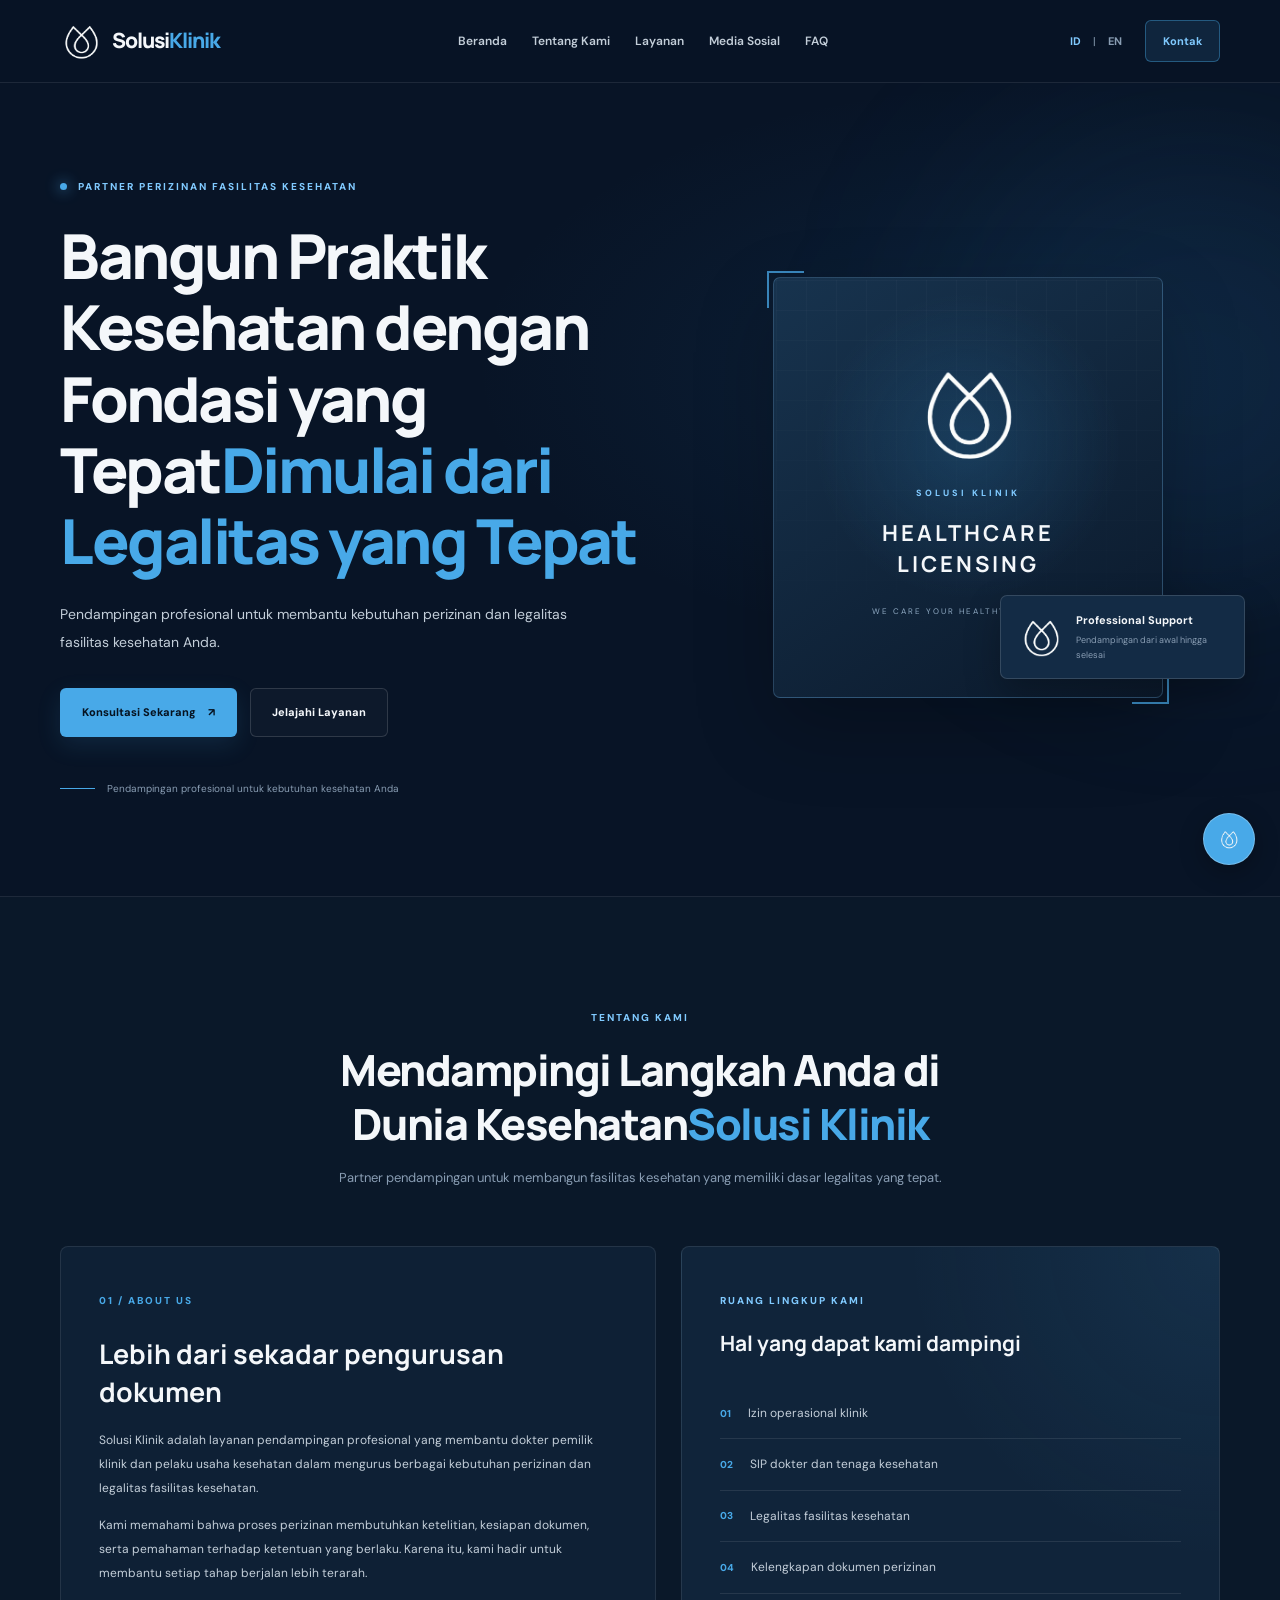
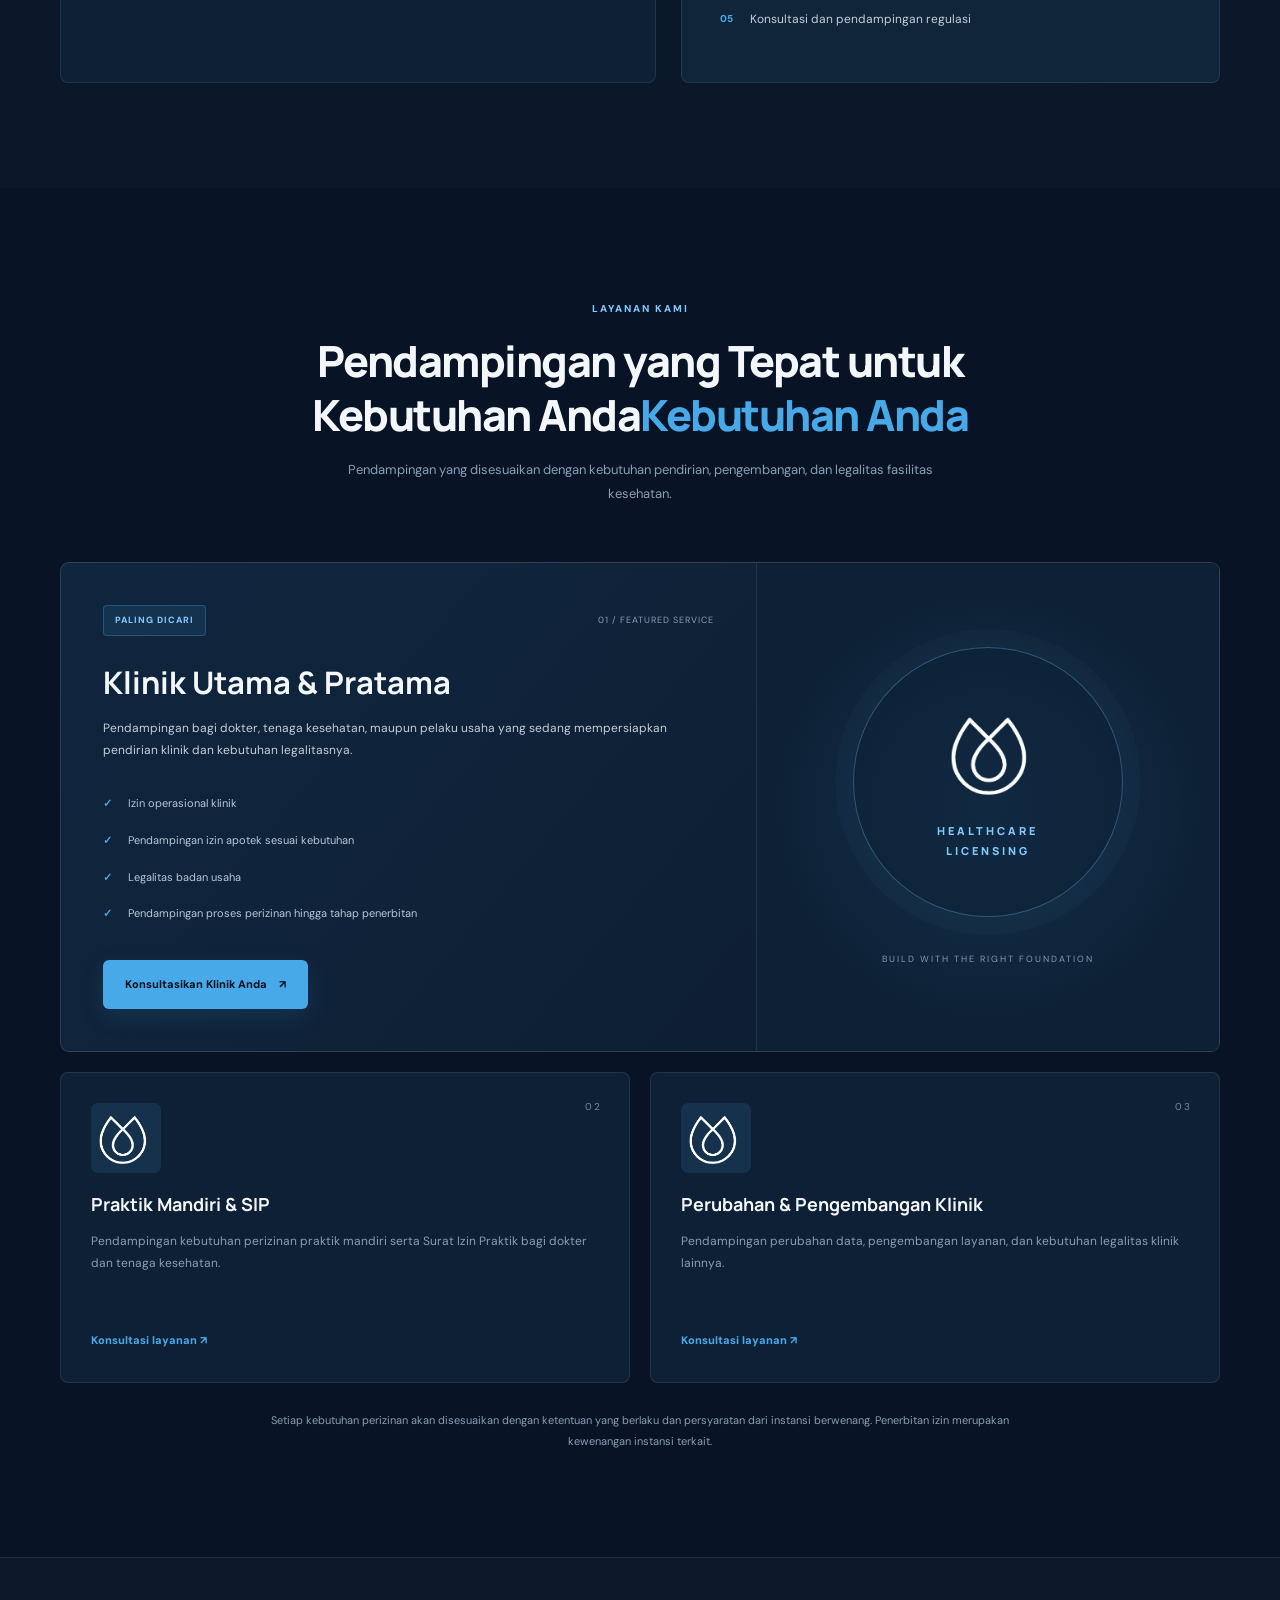
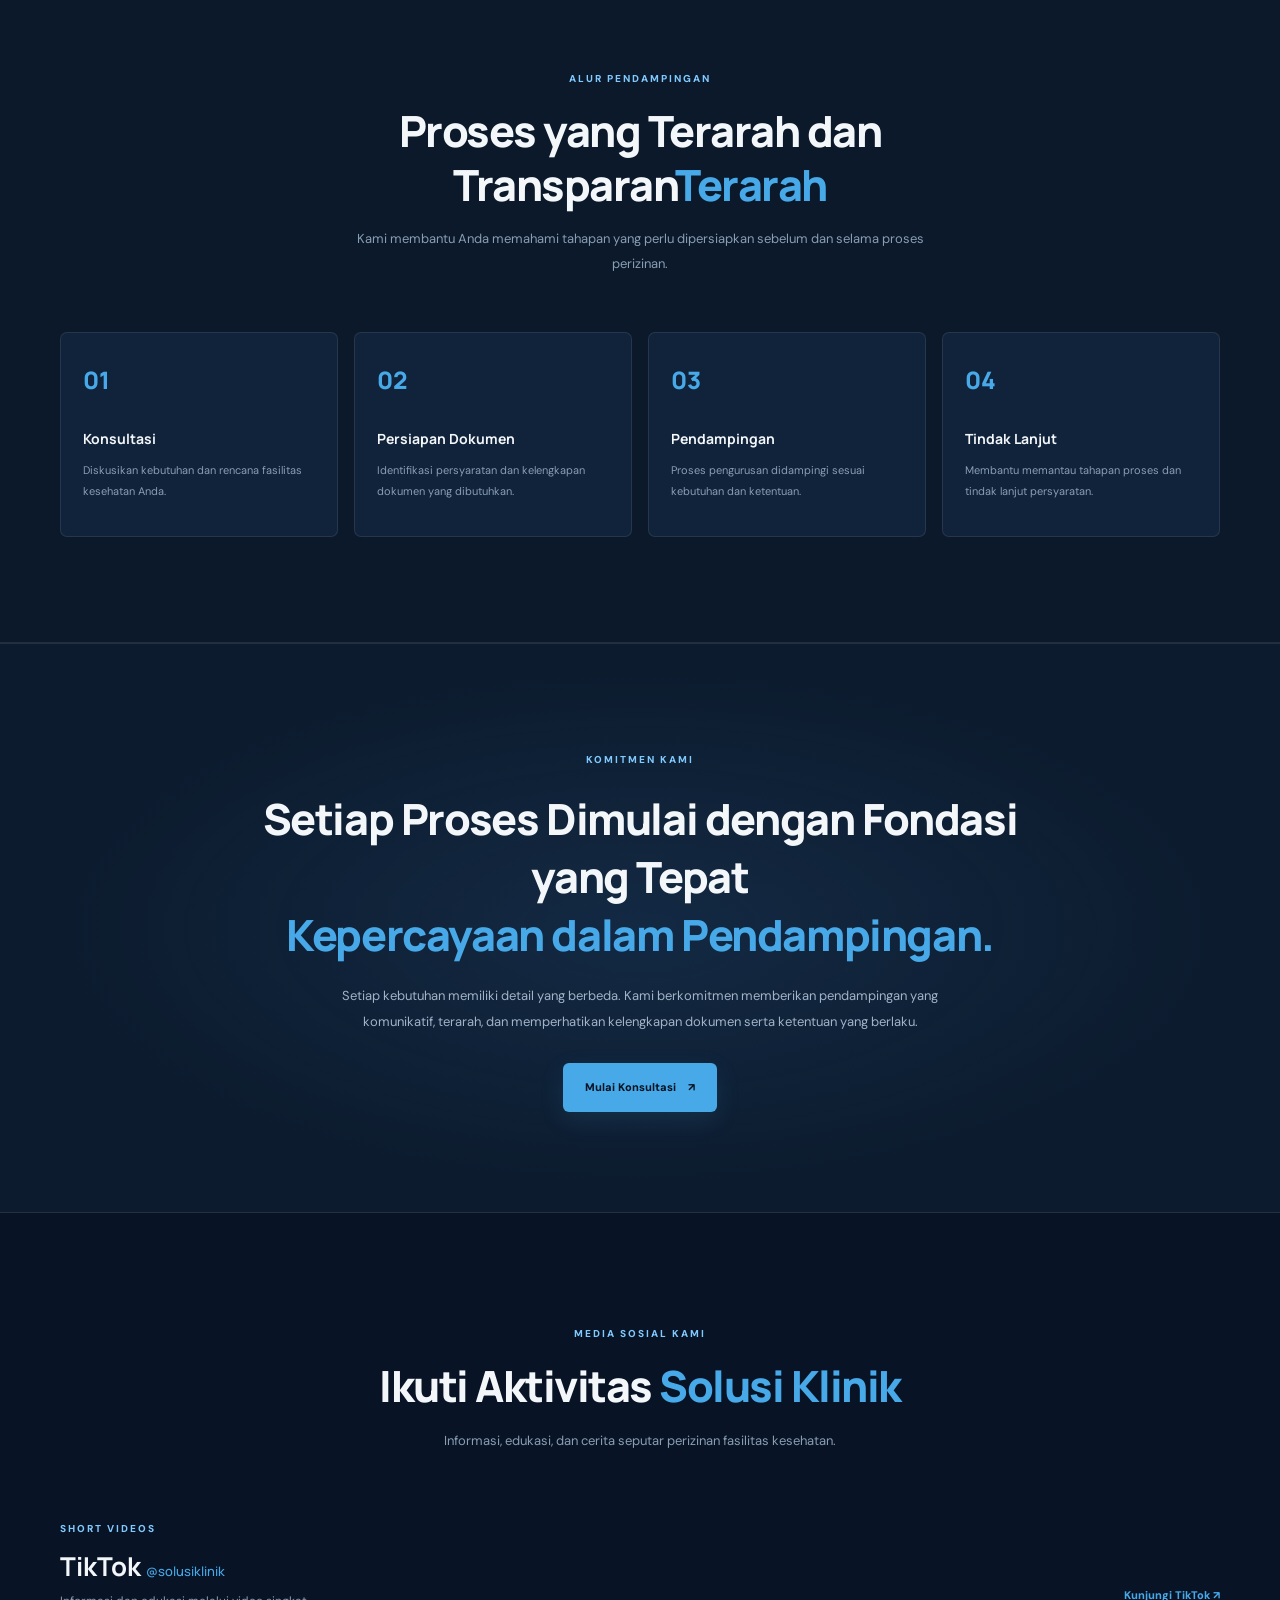
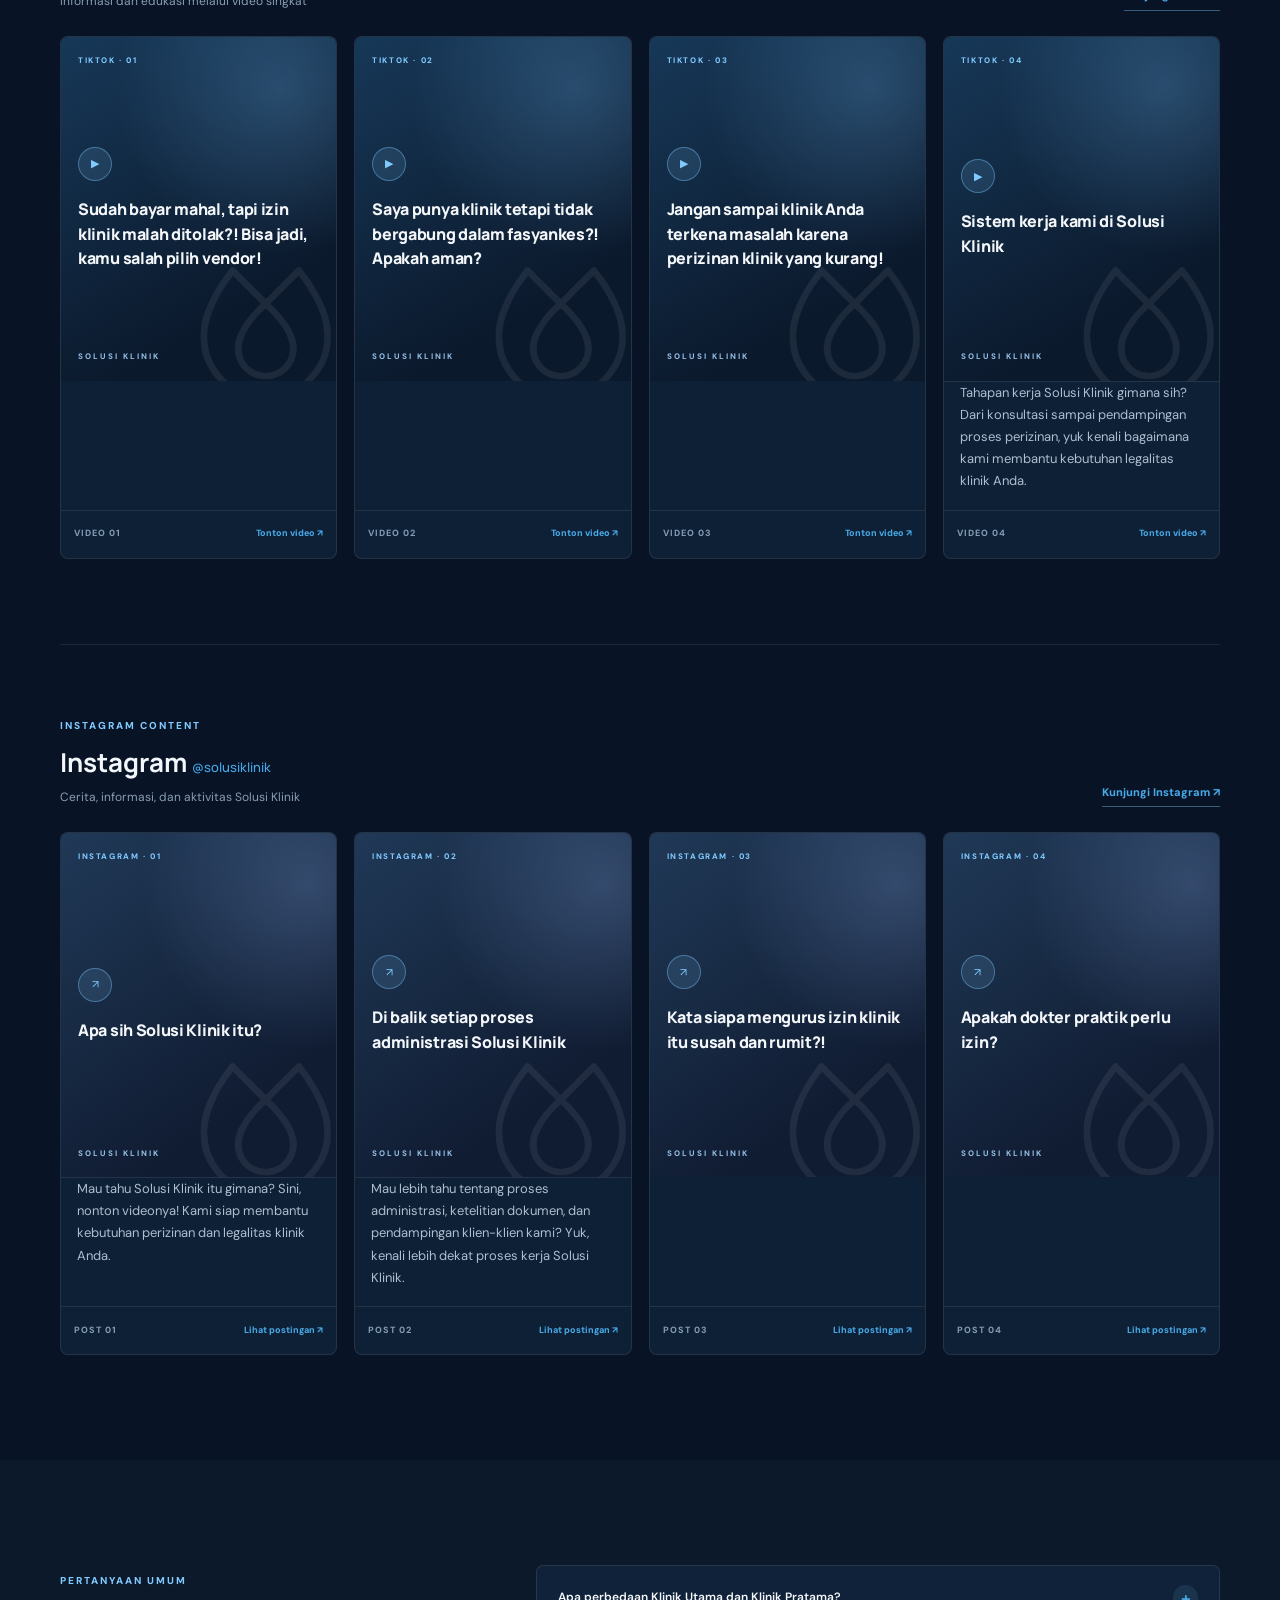
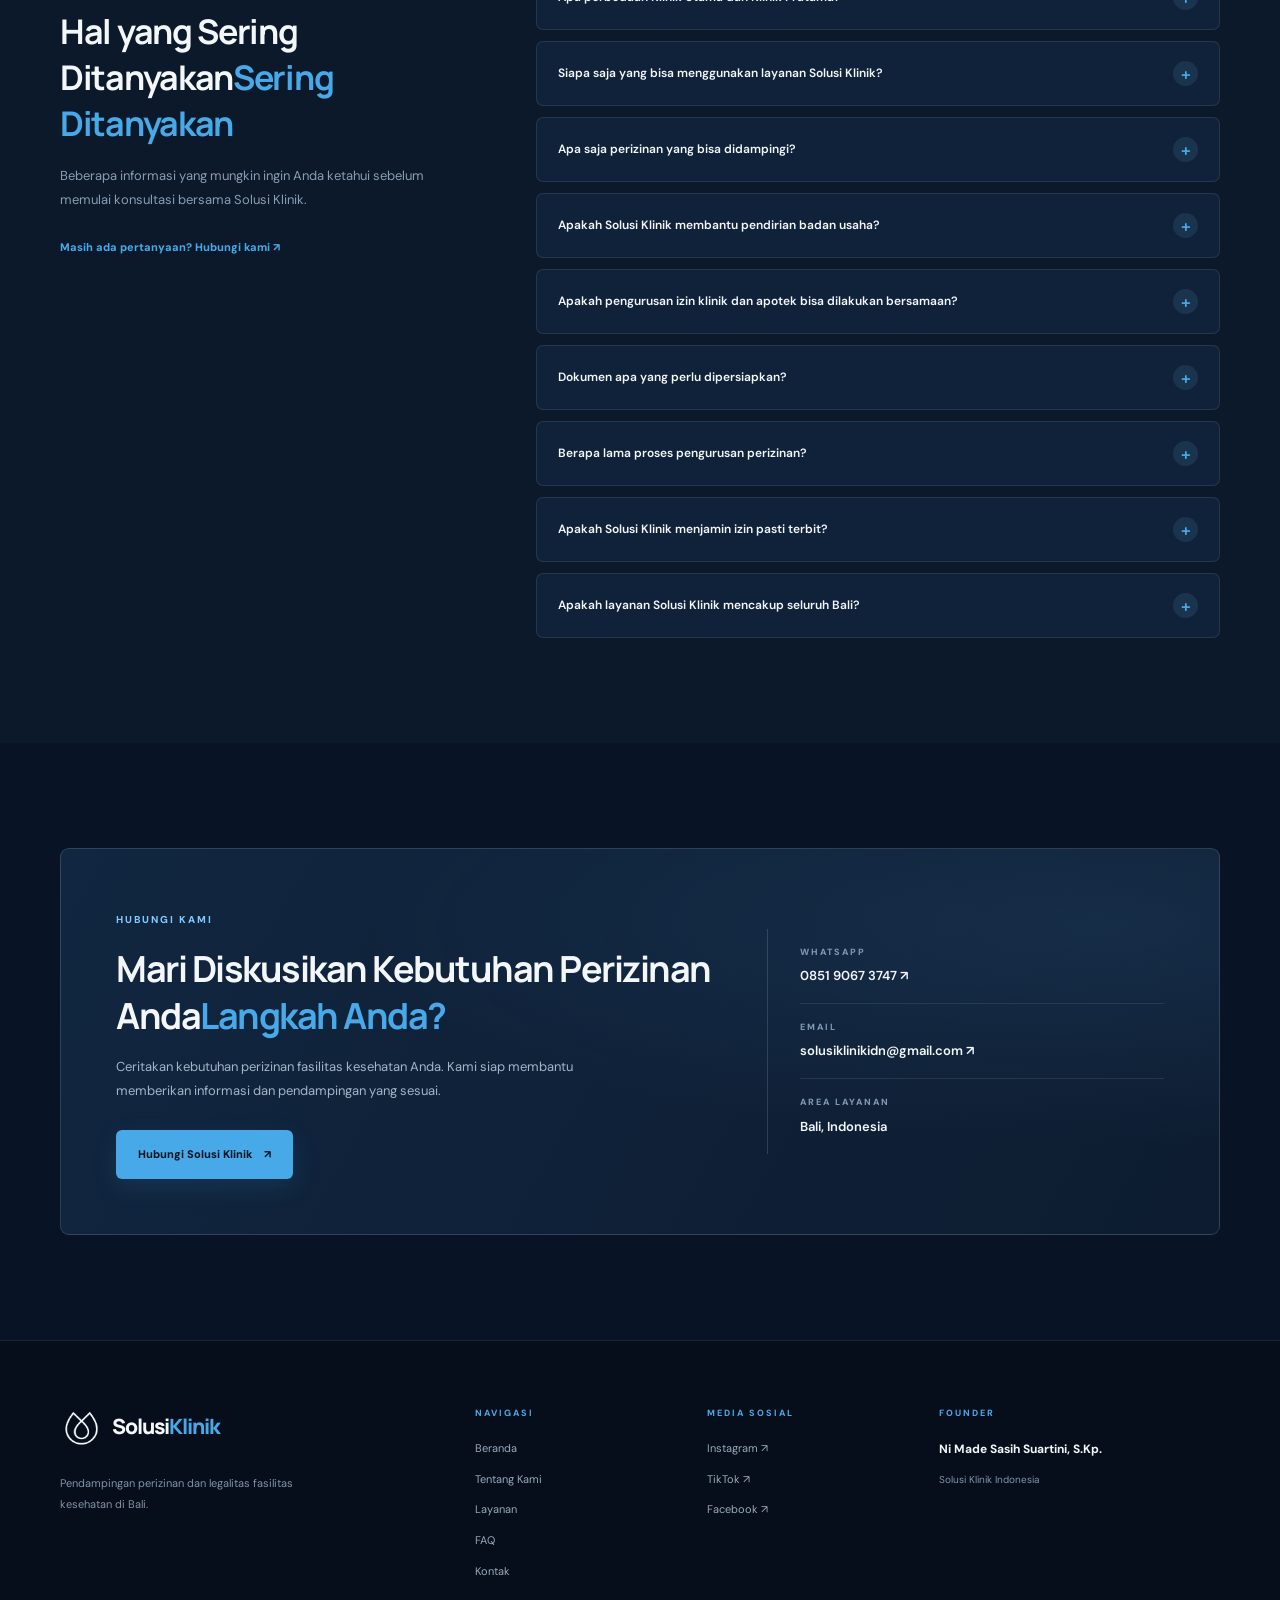
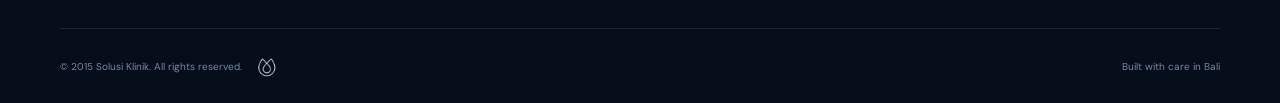
<file: index.html>
<!DOCTYPE html>
<html lang="id">
<head>
  <meta charset="UTF-8">
  <meta name="viewport" content="width=device-width, initial-scale=1.0">

  <title>Solusi Klinik Bali | Pendampingan Perizinan Klinik</title>
  <meta name="description" content="Solusi Klinik membantu dokter dan pelaku usaha kesehatan dalam pendampingan perizinan klinik, SIP, dan legalitas fasilitas kesehatan di Bali.">
  <meta name="keywords" content="Solusi Klinik, Solusi Klinik Bali, izin klinik Bali, perizinan klinik, SIP dokter">
  <meta name="author" content="Solusi Klinik">
  <meta name="robots" content="index, follow">
  <meta name="theme-color" content="#081426">
  <link rel="canonical" href="https://solusi-klinik.netlify.app/">
  <link rel="icon" href="assets/logo-solusi-klinik.png">

  <meta property="og:title" content="Solusi Klinik Bali">
  <meta property="og:description" content="Pendampingan profesional untuk kebutuhan perizinan dan legalitas fasilitas kesehatan.">
  <meta property="og:url" content="https://solusi-klinik.netlify.app/">
  <meta property="og:type" content="website">

  <link rel="preconnect" href="https://fonts.googleapis.com">
  <link rel="preconnect" href="https://fonts.gstatic.com" crossorigin>
  <link href="https://fonts.googleapis.com/css2?family=DM+Sans:wght@400;500;600;700&family=Manrope:wght@400;500;600;700;800&display=swap" rel="stylesheet">

  <link rel="stylesheet" href="css/style.css">

  <style>
    /* LOGO */
    .hero-image-symbol,
    .service-plus {
      display: none !important;
    }

    .hero-logo {
      display: block;
      width: 112px;
      height: 112px;
      object-fit: contain;
      margin: 0 auto 18px;
    }

    .service-logo {
      display: block;
      width: 100px;
      height: 100px;
      object-fit: contain;
      margin: 0 auto 18px;
    }

    /* HERO FLOATING LOGO */
    .floating-icon {
      display: flex;
      align-items: center;
      justify-content: center;
      flex-shrink: 0;
    }

    .floating-icon img {
      display: block;
      width: 38px;
      height: 38px;
      object-fit: contain;
    }

    /* SERVICE CARD LOGO */
    .service-card-icon {
      display: flex;
      align-items: center;
      justify-content: flex-start;
    }

    .service-card-icon img {
      display: block;
      width: 58px;
      height: 58px;
      object-fit: contain;
    }

    /* FLOATING SOCIAL */
    .floating-social-toggle {
      display: flex;
      align-items: center;
      justify-content: center;
      overflow: hidden;
    }

    .floating-social-toggle img {
      width: 100%;
      height: 100%;
      object-fit: contain;
      padding: 7px;
      border-radius: 50%;
    }

    /* DESKRIPSI MEDIA SOSIAL */
    .ranking-card-description {
      display: block;
      padding: 0 16px 17px;
      color: #aebdd0;
      font-size: 13px;
      line-height: 1.7;
    }

    .ranking-card-footer {
      margin-top: auto;
    }

    /* MOBILE */
    @media (max-width: 768px) {
      .hero-logo {
        width: 90px;
        height: 90px;
      }

      .service-logo {
        width: 82px;
        height: 82px;
      }

      .service-card-icon img {
        width: 52px;
        height: 52px;
      }

      .ranking-grid {
        grid-template-columns: 1fr !important;
        gap: 18px;
      }

      .ranking-card {
        min-width: 0;
        width: 100%;
      }

      .ranking-card-description {
        font-size: 12px;
        padding: 0 14px 15px;
      }

      .floating-social-toggle img {
        padding: 5px;
      }
    }

    @media (max-width: 480px) {
      .hero-actions .btn {
        width: 100%;
        justify-content: center;
      }

      .social-content-heading {
        align-items: flex-start;
        flex-direction: column;
        gap: 14px;
      }

      .contact-details {
        min-width: 0;
      }

      .contact-detail a {
        overflow-wrap: anywhere;
      }
    }
  </style>

  <script type="application/ld+json">
  {
    "@context": "https://schema.org",
    "@type": "ProfessionalService",
    "name": "Solusi Klinik",
    "url": "https://solusi-klinik.netlify.app/",
    "description": "Layanan pendampingan perizinan dan legalitas fasilitas kesehatan di Bali.",
    "areaServed": {
      "@type": "AdministrativeArea",
      "name": "Bali"
    },
    "telephone": "+6285190673747",
    "email": "solusiklinikidn@gmail.com",
    "founder": {
      "@type": "Person",
      "name": "Ni Made Sasih Suartini"
    },
    "sameAs": [
      "https://www.instagram.com/solusiklinik/",
      "https://www.tiktok.com/@solusiklinik",
      "https://web.facebook.com/profile.php?id=61581153236972"
    ]
  }
  </script>
</head>

<body>

  <!-- NAVBAR -->
  <header class="header" id="header">
    <nav class="navbar container">

      <a href="#home" class="brand">
        <img src="assets/logo-solusi-klinik.png" alt="Logo Solusi Klinik">
        <span>Solusi<span class="brand-accent">Klinik</span></span>
      </a>

      <button class="menu-toggle" id="menuToggle"
        aria-label="Open navigation menu" aria-expanded="false">
        <span></span>
        <span></span>
        <span></span>
      </button>

      <div class="nav-menu" id="navMenu">
        <a href="#home" data-i18n="navHome">Beranda</a>
        <a href="#about" data-i18n="navAbout">Tentang Kami</a>
        <a href="#services" data-i18n="navServices">Layanan</a>
        <a href="#popular" data-i18n="navMedia">Media Sosial</a>
        <a href="#faq" data-i18n="navFaq">FAQ</a>
        <a href="#contact" class="nav-contact" data-i18n="navContact">Hubungi Kami</a>

        <div class="mobile-language">
          <button type="button" class="language-btn active" data-language="id">ID</button>
          <button type="button" class="language-btn" data-language="en">EN</button>
        </div>
      </div>

      <div class="nav-actions">
        <div class="language-toggle" aria-label="Choose language">
          <button type="button" class="language-btn active" data-language="id">ID</button>
          <span>|</span>
          <button type="button" class="language-btn" data-language="en">EN</button>
        </div>

        <a class="nav-contact"
          href="https://wa.me/6285190673747"
          target="_blank" rel="noopener noreferrer"
          data-i18n="navContact">
          Hubungi Kami
        </a>
      </div>

    </nav>
  </header>

  <main>

    <!-- HERO -->
    <section class="hero" id="home">
      <div class="hero-glow"></div>

      <div class="container hero-container">

        <div class="hero-content reveal">
          <span class="eyebrow">
            <span class="eyebrow-dot"></span>
            <span data-i18n="heroEyebrow">PARTNER PERIZINAN FASILITAS KESEHATAN</span>
          </span>

          <h1 data-i18n="heroTitle">
            Membangun Layanan Kesehatan,
            <span>Dimulai dari Legalitas yang Tepat</span>
          </h1>

          <p data-i18n="heroDescription">
            Kami mendampingi dokter dan pelaku usaha kesehatan dalam
            mengurus kebutuhan perizinan dan legalitas fasilitas kesehatan
            dengan proses yang terarah dan profesional.
          </p>

          <div class="hero-actions">
            <a class="btn btn-primary"
              href="https://wa.me/6285190673747?text=Halo%20Solusi%20Klinik%2C%20saya%20ingin%20berkonsultasi%20mengenai%20perizinan%20klinik."
              target="_blank" rel="noopener noreferrer">
              <span data-i18n="heroButton">Konsultasi Sekarang</span>
              <span>↗</span>
            </a>

            <a href="#services" class="btn btn-outline" data-i18n="heroExplore">
              Jelajahi Layanan
            </a>
          </div>

          <div class="hero-note">
            <span class="hero-note-line"></span>
            <span data-i18n="heroNote">Pendampingan profesional untuk kebutuhan kesehatan Anda</span>
          </div>
        </div>

        <div class="hero-visual reveal">
          <div class="hero-image-frame">
            <div class="hero-image-content">

              <img class="hero-logo"
                src="assets/logo-solusi-klinik.png"
                alt="Logo Solusi Klinik">

              <span class="hero-image-label">SOLUSI KLINIK</span>

              <h2>HEALTHCARE<br>LICENSING</h2>

              <p>WE CARE YOUR HEALTHY BUSINESS</p>
            </div>
          </div>

          <div class="hero-floating-card">
            <span class="floating-icon">
              <img src="assets/logo-solusi-klinik.png" alt="Logo Solusi Klinik">
            </span>
            <div>
              <strong data-i18n="heroFloatingTitle">Professional Support</strong>
              <small data-i18n="heroFloatingDescription">Pendampingan dari awal hingga selesai</small>
            </div>
          </div>
        </div>

      </div>

      <div class="hero-bottom-line"></div>
    </section>

    <!-- ABOUT -->
    <section class="section about-section" id="about">
      <div class="container">

        <div class="section-heading reveal">
          <span class="section-label" data-i18n="aboutLabel">TENTANG KAMI</span>
          <h2 data-i18n="aboutTitle">Mengenal <span>Solusi Klinik</span></h2>
          <p data-i18n="aboutSubtitle">
            Partner pendampingan untuk membangun fasilitas kesehatan
            yang memiliki dasar legalitas yang tepat.
          </p>
        </div>

        <div class="about-grid">

          <div class="about-main reveal">
            <span class="about-number">01 / ABOUT US</span>
            <h3 data-i18n="aboutHeading">Lebih dari sekadar pengurusan dokumen</h3>

            <p data-i18n="aboutDescription">
              Solusi Klinik adalah layanan pendampingan profesional yang
              membantu dokter pemilik klinik dan pelaku usaha kesehatan
              dalam mengurus berbagai kebutuhan perizinan dan legalitas
              fasilitas kesehatan.
            </p>

            <p data-i18n="aboutDescription2">
              Kami memahami bahwa proses perizinan membutuhkan ketelitian,
              kesiapan dokumen, serta pemahaman terhadap ketentuan yang
              berlaku. Karena itu, kami hadir untuk membantu setiap tahap
              berjalan lebih terarah.
            </p>
          </div>

          <div class="about-side reveal">
            <div class="about-side-top">
              <span class="section-label" data-i18n="scopeLabel">RUANG LINGKUP KAMI</span>
              <h3 data-i18n="scopeTitle">Hal yang dapat kami dampingi</h3>
            </div>

            <ul class="about-list">
              <li><span>01</span><span data-i18n="scope1">Izin operasional klinik</span></li>
              <li><span>02</span><span data-i18n="scope2">SIP dokter dan tenaga kesehatan</span></li>
              <li><span>03</span><span data-i18n="scope3">Legalitas fasilitas kesehatan</span></li>
              <li><span>04</span><span data-i18n="scope4">Kelengkapan dokumen perizinan</span></li>
              <li><span>05</span><span data-i18n="scope5">Konsultasi dan pendampingan regulasi</span></li>
            </ul>
          </div>

        </div>
      </div>
    </section>

    <!-- SERVICES -->
    <section class="section services-section" id="services">
      <div class="container">

        <div class="section-heading reveal">
          <span class="section-label" data-i18n="servicesLabel">LAYANAN KAMI</span>
          <h2 data-i18n="servicesTitle">Solusi untuk Setiap <span>Kebutuhan Anda</span></h2>
          <p data-i18n="servicesSubtitle">
            Pendampingan yang disesuaikan dengan kebutuhan pendirian,
            pengembangan, dan legalitas fasilitas kesehatan.
          </p>
        </div>

        <div class="featured-service reveal">

          <div class="featured-service-content">

            <div class="featured-top">
              <span class="service-badge" data-i18n="serviceBadge">PALING DICARI</span>
              <span class="service-index">01 / FEATURED SERVICE</span>
            </div>

            <h3>Klinik Utama &amp; Pratama</h3>

            <p data-i18n="featuredDescription">
              Pendampingan bagi dokter, tenaga kesehatan, maupun pelaku
              usaha yang sedang mempersiapkan pendirian klinik dan
              kebutuhan legalitasnya.
            </p>

            <ul class="service-check-list">
              <li data-i18n="serviceCheck1">Izin operasional klinik</li>
              <li data-i18n="serviceCheck2">Pendampingan izin apotek sesuai kebutuhan</li>
              <li data-i18n="serviceCheck3">Legalitas badan usaha</li>
              <li data-i18n="serviceCheck4">Pendampingan proses perizinan hingga tahap penerbitan</li>
            </ul>

            <a class="btn btn-primary"
              href="https://wa.me/6285190673747?text=Halo%20Solusi%20Klinik%2C%20saya%20ingin%20berkonsultasi%20mengenai%20pendirian%20Klinik%20Utama%2FPratama.%20Saya%20ingin%20mengetahui%20persyaratan%2C%20legalitas%2C%20dan%20proses%20pendampingannya."
              target="_blank" rel="noopener noreferrer">
              <span data-i18n="serviceButton">Konsultasikan Klinik Anda</span>
              <span>↗</span>
            </a>

          </div>

          <div class="featured-service-visual">
            <div class="service-visual-circle">
              <img src="assets/logo-solusi-klinik.png"
                alt="Logo Solusi Klinik" class="service-logo">
              <span class="service-visual-text">HEALTHCARE<br>LICENSING</span>
            </div>
            <span class="visual-caption">BUILD WITH THE RIGHT FOUNDATION</span>
          </div>

        </div>

        <div class="service-cards">

          <article class="service-card reveal">
            <span class="service-card-number">02</span>
            <div class="service-card-icon">
              <img src="assets/logo-solusi-klinik.png" alt="Logo Solusi Klinik">
            </div>
            <h3 data-i18n="service2Title">Praktik Mandiri &amp; SIP</h3>
            <p data-i18n="service2Description">
              Pendampingan kebutuhan perizinan praktik mandiri serta
              Surat Izin Praktik bagi dokter dan tenaga kesehatan.
            </p>
            <a href="https://wa.me/6285190673747?text=Halo%20Solusi%20Klinik%2C%20saya%20ingin%20bertanya%20mengenai%20perizinan%20praktik%20mandiri%20dan%20SIP."
              target="_blank" rel="noopener noreferrer">
              <span data-i18n="serviceMore">Konsultasi layanan</span> ↗
            </a>
          </article>

          <article class="service-card reveal">
            <span class="service-card-number">03</span>
            <div class="service-card-icon">
              <img src="assets/logo-solusi-klinik.png" alt="Logo Solusi Klinik">
            </div>
            <h3 data-i18n="service3Title">Perubahan &amp; Pengembangan Klinik</h3>
            <p data-i18n="service3Description">
              Pendampingan perubahan data, pengembangan layanan,
              dan kebutuhan legalitas klinik lainnya.
            </p>
            <a href="https://wa.me/6285190673747?text=Halo%20Solusi%20Klinik%2C%20saya%20ingin%20berkonsultasi%20mengenai%20perubahan%20dan%20pengembangan%20klinik."
              target="_blank" rel="noopener noreferrer">
              <span data-i18n="serviceMore">Konsultasi layanan</span> ↗
            </a>
          </article>

        </div>

        <p class="service-disclaimer" data-i18n="serviceDisclaimer">
          Setiap kebutuhan perizinan akan disesuaikan dengan ketentuan
          yang berlaku dan persyaratan dari instansi berwenang.
          Penerbitan izin merupakan kewenangan instansi terkait.
        </p>

      </div>
    </section>

    <!-- PROCESS -->
    <section class="section process-section" id="process">
      <div class="container">

        <div class="section-heading reveal">
          <span class="section-label" data-i18n="processLabel">CARA KERJA KAMI</span>
          <h2 data-i18n="processTitle">Proses yang Lebih <span>Terarah</span></h2>
          <p data-i18n="processSubtitle">
            Kami membantu Anda memahami tahapan yang perlu dipersiapkan
            sebelum dan selama proses perizinan.
          </p>
        </div>

        <div class="process-grid">

          <div class="process-item reveal">
            <span class="process-number">01</span>
            <h3 data-i18n="process1Title">Konsultasi</h3>
            <p data-i18n="process1Description">Diskusikan kebutuhan dan rencana fasilitas kesehatan Anda.</p>
          </div>

          <div class="process-item reveal">
            <span class="process-number">02</span>
            <h3 data-i18n="process2Title">Persiapan Dokumen</h3>
            <p data-i18n="process2Description">Identifikasi persyaratan dan kelengkapan dokumen yang dibutuhkan.</p>
          </div>

          <div class="process-item reveal">
            <span class="process-number">03</span>
            <h3 data-i18n="process3Title">Pendampingan</h3>
            <p data-i18n="process3Description">Proses pengurusan didampingi sesuai kebutuhan dan ketentuan.</p>
          </div>

          <div class="process-item reveal">
            <span class="process-number">04</span>
            <h3 data-i18n="process4Title">Tindak Lanjut</h3>
            <p data-i18n="process4Description">Membantu memantau tahapan proses dan tindak lanjut persyaratan.</p>
          </div>

        </div>
      </div>
    </section>

    <!-- COMMITMENT -->
    <section class="section commitment-section">
      <div class="container">
        <div class="commitment-content reveal">

          <span class="section-label" data-i18n="commitmentLabel">KOMITMEN KAMI</span>

          <h2 data-i18n="commitmentTitle">
            Ketelitian dalam Proses.
            <br>
            <span>Kepercayaan dalam Pendampingan.</span>
          </h2>

          <p data-i18n="commitmentDescription">
            Setiap kebutuhan memiliki detail yang berbeda. Kami berkomitmen
            memberikan pendampingan yang komunikatif, terarah, dan
            memperhatikan kelengkapan dokumen serta ketentuan yang berlaku.
          </p>

          <a href="https://wa.me/6285190673747?text=Halo%20Solusi%20Klinik%2C%20saya%20ingin%20berkonsultasi."
            class="btn btn-primary" target="_blank" rel="noopener noreferrer">
            <span data-i18n="commitmentButton">Mulai Konsultasi</span> ↗
          </a>

        </div>
      </div>
    </section>

    <!-- SOCIAL MEDIA -->
    <section class="section popular-section" id="popular">
      <div class="container">

        <div class="section-heading reveal">
          <span class="section-label" data-i18n="mediaLabel">MEDIA SOSIAL KAMI</span>
          <h2 data-i18n="mediaTitle">Ikuti Aktivitas <span>Solusi Klinik</span></h2>
          <p data-i18n="mediaSubtitle">
            Informasi, edukasi, dan cerita seputar perizinan fasilitas kesehatan.
          </p>
        </div>

        <!-- TIKTOK -->
        <div class="social-content-block">

          <div class="social-content-heading reveal">
            <div>
              <span class="section-label">SHORT VIDEOS</span>
              <h3>TikTok <span>@solusiklinik</span></h3>
              <p data-i18n="tiktokSubtitle">Informasi dan edukasi melalui video singkat</p>
            </div>

            <a href="https://www.tiktok.com/@solusiklinik"
              target="_blank" rel="noopener noreferrer" class="social-profile-link">
              <span data-i18n="visitTikTok">Kunjungi TikTok</span> ↗
            </a>
          </div>

          <div class="ranking-grid">

            <a class="ranking-card reveal"
              href="https://www.tiktok.com/@solusiklinik/video/7571060599539436821"
              target="_blank" rel="noopener noreferrer">
              <div class="video-thumb thumb-tiktok">
                <span class="thumbnail-platform">TIKTOK · 01</span>
                <span class="thumbnail-play">▶</span>
                <h4>Sudah bayar mahal, tapi izin klinik malah ditolak?! Bisa jadi, kamu salah pilih vendor!</h4>
                <span class="thumbnail-brand">SOLUSI KLINIK</span>
              </div>
              <div class="ranking-card-footer">
                <span class="ranking-label">VIDEO 01</span>
                <span class="ranking-action" data-i18n="watchVideo">Tonton video ↗</span>
              </div>
            </a>

            <a class="ranking-card reveal"
              href="https://www.tiktok.com/@solusiklinik/video/7562893253377281301"
              target="_blank" rel="noopener noreferrer">
              <div class="video-thumb thumb-tiktok">
                <span class="thumbnail-platform">TIKTOK · 02</span>
                <span class="thumbnail-play">▶</span>
                <h4>Saya punya klinik tetapi tidak bergabung dalam fasyankes?! Apakah aman?</h4>
                <span class="thumbnail-brand">SOLUSI KLINIK</span>
              </div>
              <div class="ranking-card-footer">
                <span class="ranking-label">VIDEO 02</span>
                <span class="ranking-action" data-i18n="watchVideo">Tonton video ↗</span>
              </div>
            </a>

            <a class="ranking-card reveal"
              href="https://www.tiktok.com/@solusiklinik/video/7573603526966856981"
              target="_blank" rel="noopener noreferrer">
              <div class="video-thumb thumb-tiktok">
                <span class="thumbnail-platform">TIKTOK · 03</span>
                <span class="thumbnail-play">▶</span>
                <h4>Jangan sampai klinik Anda terkena masalah karena perizinan klinik yang kurang!</h4>
                <span class="thumbnail-brand">SOLUSI KLINIK</span>
              </div>
              <div class="ranking-card-footer">
                <span class="ranking-label">VIDEO 03</span>
                <span class="ranking-action" data-i18n="watchVideo">Tonton video ↗</span>
              </div>
            </a>

            <a class="ranking-card reveal"
              href="https://www.tiktok.com/@solusiklinik/video/7556155190957608203"
              target="_blank" rel="noopener noreferrer">
              <div class="video-thumb thumb-tiktok">
                <span class="thumbnail-platform">TIKTOK · 04</span>
                <span class="thumbnail-play">▶</span>
                <h4>Sistem kerja kami di Solusi Klinik</h4>
                <span class="thumbnail-brand">SOLUSI KLINIK</span>
              </div>

              <p class="ranking-card-description">
                Tahapan kerja Solusi Klinik gimana sih? Dari konsultasi sampai pendampingan proses perizinan, yuk kenali bagaimana kami membantu kebutuhan legalitas klinik Anda.
              </p>

              <div class="ranking-card-footer">
                <span class="ranking-label">VIDEO 04</span>
                <span class="ranking-action" data-i18n="watchVideo">Tonton video ↗</span>
              </div>
            </a>

          </div>
        </div>

        <!-- INSTAGRAM -->
        <div class="social-content-block instagram-block">

          <div class="social-content-heading reveal">
            <div>
              <span class="section-label">INSTAGRAM CONTENT</span>
              <h3>Instagram <span>@solusiklinik</span></h3>
              <p data-i18n="instagramSubtitle">Cerita, informasi, dan aktivitas Solusi Klinik</p>
            </div>

            <a href="https://www.instagram.com/solusiklinik/"
              target="_blank" rel="noopener noreferrer" class="social-profile-link">
              <span data-i18n="visitInstagram">Kunjungi Instagram</span> ↗
            </a>
          </div>

          <div class="ranking-grid">

            <a class="ranking-card reveal"
              href="https://www.instagram.com/p/DaiTmBUktCi/"
              target="_blank" rel="noopener noreferrer">
              <div class="video-thumb thumb-instagram">
                <span class="thumbnail-platform">INSTAGRAM · 01</span>
                <span class="thumbnail-play">↗</span>
                <h4>Apa sih Solusi Klinik itu?</h4>
                <span class="thumbnail-brand">SOLUSI KLINIK</span>
              </div>

              <p class="ranking-card-description">
                Mau tahu Solusi Klinik itu gimana? Sini, nonton videonya! Kami siap membantu kebutuhan perizinan dan legalitas klinik Anda.
              </p>

              <div class="ranking-card-footer">
                <span class="ranking-label">POST 01</span>
                <span class="ranking-action" data-i18n="viewPost">Lihat postingan ↗</span>
              </div>
            </a>

            <a class="ranking-card reveal"
              href="https://www.instagram.com/p/DaiSy41yPGH/"
              target="_blank" rel="noopener noreferrer">
              <div class="video-thumb thumb-instagram">
                <span class="thumbnail-platform">INSTAGRAM · 02</span>
                <span class="thumbnail-play">↗</span>
                <h4>Di balik setiap proses administrasi Solusi Klinik</h4>
                <span class="thumbnail-brand">SOLUSI KLINIK</span>
              </div>

              <p class="ranking-card-description">
                Mau lebih tahu tentang proses administrasi, ketelitian dokumen, dan pendampingan klien-klien kami? Yuk, kenali lebih dekat proses kerja Solusi Klinik.
              </p>

              <div class="ranking-card-footer">
                <span class="ranking-label">POST 02</span>
                <span class="ranking-action" data-i18n="viewPost">Lihat postingan ↗</span>
              </div>
            </a>

            <a class="ranking-card reveal"
              href="https://www.instagram.com/p/DaiSxoMEvs3/"
              target="_blank" rel="noopener noreferrer">
              <div class="video-thumb thumb-instagram">
                <span class="thumbnail-platform">INSTAGRAM · 03</span>
                <span class="thumbnail-play">↗</span>
                <h4>Kata siapa mengurus izin klinik itu susah dan rumit?!</h4>
                <span class="thumbnail-brand">SOLUSI KLINIK</span>
              </div>
              <div class="ranking-card-footer">
                <span class="ranking-label">POST 03</span>
                <span class="ranking-action" data-i18n="viewPost">Lihat postingan ↗</span>
              </div>
            </a>

            <a class="ranking-card reveal"
              href="https://www.instagram.com/p/DO-zTjlEhVv/"
              target="_blank" rel="noopener noreferrer">
              <div class="video-thumb thumb-instagram">
                <span class="thumbnail-platform">INSTAGRAM · 04</span>
                <span class="thumbnail-play">↗</span>
                <h4>Apakah dokter praktik perlu izin?</h4>
                <span class="thumbnail-brand">SOLUSI KLINIK</span>
              </div>
              <div class="ranking-card-footer">
                <span class="ranking-label">POST 04</span>
                <span class="ranking-action" data-i18n="viewPost">Lihat postingan ↗</span>
              </div>
            </a>

          </div>
        </div>

      </div>
    </section>

    <!-- FAQ -->
    <section class="section faq-section" id="faq">
      <div class="container faq-container">

        <div class="faq-intro reveal">
          <span class="section-label" data-i18n="faqLabel">FREQUENTLY ASKED QUESTIONS</span>
          <h2 data-i18n="faqTitle">Pertanyaan yang <span>Sering Ditanyakan</span></h2>
          <p data-i18n="faqDescription">
            Beberapa informasi yang mungkin ingin Anda ketahui
            sebelum memulai konsultasi bersama Solusi Klinik.
          </p>

          <a href="https://wa.me/6285190673747?text=Halo%20Solusi%20Klinik%2C%20saya%20memiliki%20pertanyaan%20lebih%20lanjut."
            class="text-link" target="_blank" rel="noopener noreferrer"
            data-i18n="faqContact">
            Masih ada pertanyaan? Hubungi kami ↗
          </a>
        </div>

        <div class="faq-list reveal">

          <div class="faq-item">
            <button class="faq-question" aria-expanded="false">
              <span data-i18n="faqQ1">Apa perbedaan Klinik Utama dan Klinik Pratama?</span>
              <span class="faq-icon">+</span>
            </button>
            <div class="faq-answer">
              <p data-i18n="faqA1">
                Klinik Pratama dan Klinik Utama memiliki perbedaan dalam
                ruang lingkup pelayanan, jenis tenaga medis, serta
                persyaratan penyelenggaraannya. Penentuan jenis klinik
                perlu disesuaikan dengan layanan yang akan diberikan
                dan ketentuan yang berlaku.
              </p>
            </div>
          </div>

          <div class="faq-item">
            <button class="faq-question" aria-expanded="false">
              <span data-i18n="faqQ2">Siapa saja yang bisa menggunakan layanan Solusi Klinik?</span>
              <span class="faq-icon">+</span>
            </button>
            <div class="faq-answer">
              <p data-i18n="faqA2">
                Layanan kami ditujukan bagi dokter, tenaga kesehatan,
                pemilik klinik, dan pelaku usaha yang membutuhkan
                pendampingan terkait perizinan serta legalitas
                fasilitas kesehatan.
              </p>
            </div>
          </div>

          <div class="faq-item">
            <button class="faq-question" aria-expanded="false">
              <span data-i18n="faqQ3">Apa saja perizinan yang bisa didampingi?</span>
              <span class="faq-icon">+</span>
            </button>
            <div class="faq-answer">
              <p data-i18n="faqA3">
                Kami dapat membantu pendampingan izin operasional klinik,
                SIP dokter dan tenaga kesehatan, legalitas fasilitas
                kesehatan, serta kelengkapan dokumen perizinan
                sesuai kebutuhan.
              </p>
            </div>
          </div>

          <div class="faq-item">
            <button class="faq-question" aria-expanded="false">
              <span data-i18n="faqQ4">Apakah Solusi Klinik membantu pendirian badan usaha?</span>
              <span class="faq-icon">+</span>
            </button>
            <div class="faq-answer">
              <p data-i18n="faqA4">
                Kami dapat membantu konsultasi dan pendampingan terkait
                kebutuhan legalitas badan usaha yang berkaitan dengan
                rencana pendirian fasilitas kesehatan. Detailnya dapat
                dibicarakan saat konsultasi.
              </p>
            </div>
          </div>

          <div class="faq-item">
            <button class="faq-question" aria-expanded="false">
              <span data-i18n="faqQ5">Apakah pengurusan izin klinik dan apotek bisa dilakukan bersamaan?</span>
              <span class="faq-icon">+</span>
            </button>
            <div class="faq-answer">
              <p data-i18n="faqA5">
                Kebutuhan perizinan klinik dan apotek dapat dikonsultasikan
                secara bersamaan. Persyaratan dan prosesnya akan disesuaikan
                dengan jenis usaha, kesiapan dokumen, serta ketentuan
                instansi terkait.
              </p>
            </div>
          </div>

          <div class="faq-item">
            <button class="faq-question" aria-expanded="false">
              <span data-i18n="faqQ6">Dokumen apa yang perlu dipersiapkan?</span>
              <span class="faq-icon">+</span>
            </button>
            <div class="faq-answer">
              <p data-i18n="faqA6">
                Dokumen yang dibutuhkan bergantung pada jenis fasilitas
                kesehatan dan perizinan yang diajukan. Kami akan membantu
                mengidentifikasi daftar persyaratan yang relevan
                setelah mengetahui kebutuhan Anda.
              </p>
            </div>
          </div>

          <div class="faq-item">
            <button class="faq-question" aria-expanded="false">
              <span data-i18n="faqQ7">Berapa lama proses pengurusan perizinan?</span>
              <span class="faq-icon">+</span>
            </button>
            <div class="faq-answer">
              <p data-i18n="faqA7">
                Durasi proses dapat berbeda-beda, bergantung pada
                kelengkapan dokumen, kesiapan fasilitas, jenis perizinan,
                dan proses pemeriksaan instansi yang berwenang.
              </p>
            </div>
          </div>

          <div class="faq-item">
            <button class="faq-question" aria-expanded="false">
              <span data-i18n="faqQ8">Apakah Solusi Klinik menjamin izin pasti terbit?</span>
              <span class="faq-icon">+</span>
            </button>
            <div class="faq-answer">
              <p data-i18n="faqA8">
                Solusi Klinik memberikan pendampingan dalam proses
                persiapan dan pengurusan perizinan. Namun, keputusan
                penerbitan izin sepenuhnya merupakan kewenangan
                instansi pemerintah yang berwenang.
              </p>
            </div>
          </div>

          <div class="faq-item">
            <button class="faq-question" aria-expanded="false">
              <span data-i18n="faqQ9">Apakah layanan Solusi Klinik mencakup seluruh Bali?</span>
              <span class="faq-icon">+</span>
            </button>
            <div class="faq-answer">
              <p data-i18n="faqA9">
                Ya, layanan pendampingan Solusi Klinik ditujukan
                untuk kebutuhan perizinan fasilitas kesehatan
                di wilayah Bali.
              </p>
            </div>
          </div>

        </div>
      </div>
    </section>

    <!-- CONTACT -->
    <section class="section contact-section" id="contact">
      <div class="container">

        <div class="contact-box reveal">

          <div class="contact-content">
            <span class="section-label" data-i18n="contactLabel">LET'S WORK TOGETHER</span>

            <h2 data-i18n="contactTitle">
              Sudah Siap Memulai <span>Langkah Anda?</span>
            </h2>

            <p data-i18n="contactDescription">
              Ceritakan kebutuhan perizinan fasilitas kesehatan Anda.
              Kami siap membantu memberikan informasi dan pendampingan
              yang sesuai.
            </p>

            <a href="https://wa.me/6285190673747?text=Halo%20Solusi%20Klinik%2C%20saya%20ingin%20berkonsultasi."
              class="btn btn-primary" target="_blank" rel="noopener noreferrer">
              <span data-i18n="contactButton">Hubungi Solusi Klinik</span> ↗
            </a>
          </div>

          <div class="contact-details">

            <div class="contact-detail">
              <span>WHATSAPP</span>
              <a href="https://wa.me/6285190673747" target="_blank" rel="noopener noreferrer">
                0851 9067 3747 ↗
              </a>
            </div>

            <div class="contact-detail">
              <span>EMAIL</span>
              <a href="mailto:solusiklinikidn@gmail.com">
                solusiklinikidn@gmail.com ↗
              </a>
            </div>

            <div class="contact-detail">
              <span data-i18n="serviceArea">AREA LAYANAN</span>
              <strong>Bali, Indonesia</strong>
            </div>

          </div>

        </div>
      </div>
    </section>

  </main>

  <!-- FOOTER -->
  <footer class="footer">
    <div class="container">

      <div class="footer-main">

        <div class="footer-brand">
          <a href="#home" class="brand">
            <img src="assets/logo-solusi-klinik.png" alt="Logo Solusi Klinik">
            <span>Solusi<span class="brand-accent">Klinik</span></span>
          </a>

          <p data-i18n="footerDescription">
            We care your healthy business.
            Pendampingan perizinan dan legalitas fasilitas kesehatan.
          </p>
        </div>

        <div class="footer-links">
          <h4 data-i18n="footerNavigation">NAVIGASI</h4>
          <a href="#home" data-i18n="navHome">Beranda</a>
          <a href="#about" data-i18n="navAbout">Tentang Kami</a>
          <a href="#services" data-i18n="navServices">Layanan</a>
          <a href="#faq" data-i18n="navFaq">FAQ</a>
          <a href="#contact" data-i18n="navContact">Kontak</a>
        </div>

        <div class="footer-links">
          <h4 data-i18n="footerSocial">MEDIA SOSIAL</h4>
          <a href="https://www.instagram.com/solusiklinik/" target="_blank" rel="noopener noreferrer">Instagram ↗</a>
          <a href="https://www.tiktok.com/@solusiklinik" target="_blank" rel="noopener noreferrer">TikTok ↗</a>
          <a href="https://web.facebook.com/profile.php?id=61581153236972" target="_blank" rel="noopener noreferrer">Facebook ↗</a>
        </div>

        <div class="footer-founder">
          <h4 data-i18n="footerFounder">FOUNDER</h4>
          <strong>Ni Made Sasih Suartini, S.Kp.</strong>
          <p>Solusi Klinik Indonesia</p>
        </div>

      </div>

      <div class="footer-bottom">

        <div class="footer-copyright">
          <p>© 2015 Solusi Klinik. <span data-i18n="footerRights">All rights reserved.</span></p>
          <img src="assets/logo-solusi-klinik.png" alt="Solusi Klinik">
        </div>

        <span data-i18n="footerMade">Built with care in Bali</span>

      </div>

    </div>
  </footer>

  <!-- FLOATING SOCIAL MENU -->
  <div class="floating-social" id="floatingSocial">

    <div class="floating-social-links" id="floatingSocialLinks">
      <a href="https://wa.me/6285190673747" target="_blank" rel="noopener noreferrer" aria-label="WhatsApp">WA</a>
      <a href="https://www.instagram.com/solusiklinik/" target="_blank" rel="noopener noreferrer" aria-label="Instagram">IG</a>
      <a href="https://www.tiktok.com/@solusiklinik" target="_blank" rel="noopener noreferrer" aria-label="TikTok">TK</a>
      <a href="https://web.facebook.com/profile.php?id=61581153236972" target="_blank" rel="noopener noreferrer" aria-label="Facebook">FB</a>
      <a href="mailto:solusiklinikidn@gmail.com" aria-label="Email">@</a>
    </div>

    <button class="floating-social-toggle" id="socialToggle"
      aria-label="Open social media" aria-expanded="false">
      <img src="assets/logo-solusi-klinik.png" alt="Buka media sosial Solusi Klinik">
    </button>

  </div>

  <script src="js/script.js"></script>
</body>
</html>
</file>
<file: css/style.css>
/* =====================================================
   SOLUSI KLINIK
   Complete Main Stylesheet
   Premium Navy / Blue / Responsive Design
===================================================== */

/* 01. ROOT & RESET
===================================================== */

:root {
  --bg: #081426;
  --bg-soft: #0c1b2e;
  --bg-card: #10243a;
  --bg-card-hover: #142c46;

  --blue: #48a9e8;
  --blue-light: #80caff;
  --blue-dark: #1876b7;

  --white: #f4f7fa;
  --text: #c3ced9;
  --muted: #899db3;

  --border: rgba(255,255,255,.09);
  --border-light: rgba(255,255,255,.14);

  --font-heading: 'Manrope', sans-serif;
  --font-body: 'DM Sans', sans-serif;

  --container: 1160px;
  --radius: 12px;
  --transition: .3s ease;
}

* {
  margin: 0;
  padding: 0;
  box-sizing: border-box;
}

html {
  scroll-behavior: smooth;
  scroll-padding-top: 95px;
}

body {
  background: var(--bg);
  color: var(--white);
  font-family: var(--font-body);
  line-height: 1.7;
  overflow-x: hidden;
}

body,
button,
a {
  -webkit-tap-highlight-color: transparent;
}

button,
input {
  font: inherit;
}

button {
  cursor: pointer;
}

a {
  color: inherit;
  text-decoration: none;
}

img {
  display: block;
  max-width: 100%;
}

::selection {
  background: var(--blue);
  color: #061321;
}

.container {
  width: min(var(--container), calc(100% - 64px));
  margin-inline: auto;
}

.section {
  padding: 105px 0;
}

.section-label {
  display: inline-block;
  color: var(--blue-light);
  font-size: 10px;
  font-weight: 800;
  letter-spacing: 2px;
}

.brand-accent {
  color: var(--blue);
}

/* 02. SECTION HEADING
===================================================== */

.section-heading {
  max-width: 720px;
  margin: 0 auto 55px;
  text-align: center;
}

.section-heading h2 {
  margin-top: 14px;
  color: var(--white);
  font-family: var(--font-heading);
  font-size: clamp(30px, 4vw, 43px);
  font-weight: 800;
  line-height: 1.25;
  letter-spacing: -1.5px;
}

.section-heading h2 span {
  color: var(--blue);
}

.section-heading > p {
  max-width: 610px;
  margin: 16px auto 0;
  color: var(--muted);
  font-size: 13px;
  line-height: 1.9;
}

/* 03. NAVBAR
===================================================== */

.header {
  position: sticky;
  top: 0;
  z-index: 1000;
  width: 100%;
  background: rgba(8,20,38,.91);
  backdrop-filter: blur(18px);
  -webkit-backdrop-filter: blur(18px);
  border-bottom: 1px solid var(--border);
}

.navbar {
  min-height: 82px;
  display: flex;
  align-items: center;
  justify-content: space-between;
  gap: 28px;
}

.brand {
  display: inline-flex;
  align-items: center;
  gap: 10px;
  flex-shrink: 0;
  color: var(--white);
  font-family: var(--font-heading);
  font-size: 21px;
  font-weight: 800;
  letter-spacing: -1px;
  white-space: nowrap;
}

.brand img {
  width: 42px;
  height: 42px;
  object-fit: contain;
}

.nav-menu {
  display: flex;
  align-items: center;
  justify-content: center;
  gap: 25px;
}

.nav-menu > a {
  color: var(--text);
  font-size: 12px;
  font-weight: 600;
  transition: color var(--transition);
}

.nav-menu > a:hover {
  color: var(--blue-light);
}

.nav-menu > .nav-contact {
  display: none;
}

.nav-actions {
  display: flex;
  align-items: center;
  gap: 19px;
  flex-shrink: 0;
}

.language-toggle {
  display: flex;
  align-items: center;
  gap: 8px;
  color: var(--muted);
  font-size: 11px;
}

.language-btn {
  padding: 4px;
  border: 0;
  background: transparent;
  color: var(--muted);
  font-size: 11px;
  font-weight: 700;
  transition: color var(--transition);
}

.language-btn.active,
.language-btn:hover {
  color: var(--blue-light);
}

.nav-contact {
  display: inline-flex;
  align-items: center;
  justify-content: center;
  padding: 11px 17px;
  border: 1px solid rgba(72,169,232,.4);
  border-radius: 6px;
  background: rgba(72,169,232,.12);
  color: var(--blue-light);
  font-size: 11px;
  font-weight: 700;
  transition: var(--transition);
}

.nav-contact:hover {
  background: var(--blue);
  color: #071522;
}

.menu-toggle {
  display: none;
  width: 42px;
  height: 42px;
  align-items: center;
  justify-content: center;
  flex-direction: column;
  gap: 5px;
  border: 1px solid var(--border);
  border-radius: 6px;
  background: rgba(255,255,255,.03);
}

.menu-toggle span {
  width: 19px;
  height: 2px;
  border-radius: 3px;
  background: var(--white);
  transition: var(--transition);
}

.mobile-language {
  display: none;
}

/* 04. HERO
===================================================== */

.hero {
  position: relative;
  min-height: 680px;
  padding: 95px 0 100px;
  display: flex;
  align-items: center;
  overflow: hidden;
  background:
    radial-gradient(ellipse at 80% 35%, rgba(39,119,184,.13), transparent 38%),
    var(--bg);
}

.hero-glow {
  position: absolute;
  top: 5%;
  right: -170px;
  width: 500px;
  height: 500px;
  border-radius: 50%;
  background: rgba(44,132,199,.09);
  filter: blur(100px);
  pointer-events: none;
}

.hero-container {
  position: relative;
  z-index: 1;
  display: grid;
  grid-template-columns: 1.08fr .92fr;
  align-items: center;
  gap: 65px;
}

.hero-content {
  min-width: 0;
}

.eyebrow {
  display: flex;
  align-items: center;
  gap: 11px;
  margin-bottom: 25px;
  color: var(--blue-light);
  font-size: 10px;
  font-weight: 800;
  letter-spacing: 2px;
}

.eyebrow-dot {
  width: 7px;
  height: 7px;
  flex-shrink: 0;
  border-radius: 50%;
  background: var(--blue);
  box-shadow: 0 0 14px var(--blue);
}

.hero h1 {
  max-width: 680px;
  color: var(--white);
  font-family: var(--font-heading);
  font-size: clamp(42px, 5vw, 62px);
  font-weight: 800;
  line-height: 1.15;
  letter-spacing: -2.5px;
}

.hero h1 span {
  color: var(--blue);
}

.hero-content > p {
  max-width: 520px;
  margin-top: 25px;
  color: var(--text);
  font-size: 14px;
  line-height: 1.95;
}

.hero-actions {
  display: flex;
  align-items: center;
  flex-wrap: wrap;
  gap: 13px;
  margin-top: 32px;
}

.btn {
  display: inline-flex;
  align-items: center;
  justify-content: center;
  gap: 12px;
  padding: 14px 21px;
  border: 1px solid transparent;
  border-radius: 6px;
  font-size: 11px;
  font-weight: 800;
  transition: var(--transition);
}

.btn-primary {
  background: var(--blue);
  color: #061321;
  box-shadow: 0 8px 25px rgba(72,169,232,.13);
}

.btn-primary:hover {
  background: var(--blue-light);
  transform: translateY(-3px);
  box-shadow: 0 12px 30px rgba(72,169,232,.22);
}

.btn-outline {
  border-color: var(--border-light);
  background: rgba(255,255,255,.025);
  color: var(--white);
}

.btn-outline:hover {
  border-color: var(--blue);
  color: var(--blue-light);
  transform: translateY(-3px);
}

.hero-note {
  display: flex;
  align-items: center;
  gap: 12px;
  margin-top: 43px;
  color: var(--muted);
  font-size: 10px;
}

.hero-note-line {
  width: 35px;
  height: 1px;
  background: var(--blue);
}

/* HERO VISUAL */

.hero-visual {
  position: relative;
  min-width: 0;
  min-height: 440px;
  display: flex;
  align-items: center;
  justify-content: center;
}

.hero-image-frame {
  position: relative;
  width: min(100%, 390px);
  aspect-ratio: 1 / 1.08;
  padding: 2px;
  border: 1px solid rgba(128,202,255,.24);
  border-radius: 7px;
  background:
    radial-gradient(circle at 50% 40%, rgba(49,136,196,.22), transparent 48%),
    linear-gradient(145deg, #17334e, #0b192b);
  box-shadow: 0 30px 80px rgba(0,0,0,.23);
}

.hero-image-frame::before,
.hero-image-frame::after {
  content: "";
  position: absolute;
  width: 35px;
  height: 35px;
  border-color: var(--blue);
  border-style: solid;
  opacity: .75;
}

.hero-image-frame::before {
  top: -7px;
  left: -7px;
  border-width: 2px 0 0 2px;
}

.hero-image-frame::after {
  right: -7px;
  bottom: -7px;
  border-width: 0 2px 2px 0;
}

.hero-image-content {
  position: relative;
  width: 100%;
  height: 100%;
  padding: 35px;
  display: flex;
  align-items: center;
  justify-content: center;
  flex-direction: column;
  text-align: center;
  overflow: hidden;
}

.hero-image-content::before {
  content: "";
  position: absolute;
  inset: 0;
  background-image:
    linear-gradient(rgba(255,255,255,.025) 1px, transparent 1px),
    linear-gradient(90deg, rgba(255,255,255,.025) 1px, transparent 1px);
  background-size: 30px 30px;
  mask-image: linear-gradient(to bottom, black, transparent);
  pointer-events: none;
}

.hero-logo {
  position: relative;
  z-index: 1;
  display: block;
  width: 115px;
  height: 115px;
  margin: 0 auto 17px;
  object-fit: contain;
}

.hero-image-label {
  position: relative;
  color: var(--blue-light);
  font-size: 9px;
  font-weight: 800;
  letter-spacing: 3px;
}

.hero-image-content h2 {
  position: relative;
  margin-top: 17px;
  color: var(--white);
  font-family: var(--font-heading);
  font-size: 22px;
  line-height: 1.4;
  letter-spacing: 3px;
}

.hero-image-content > p {
  position: relative;
  margin-top: 25px;
  color: #8fa9c2;
  font-size: 8px;
  letter-spacing: 2px;
}

.hero-floating-card {
  position: absolute;
  right: -25px;
  bottom: 28px;
  z-index: 2;
  display: flex;
  align-items: center;
  gap: 12px;
  max-width: 245px;
  padding: 15px 17px;
  border: 1px solid var(--border-light);
  border-radius: 7px;
  background: #132b45;
  box-shadow: 0 15px 35px rgba(0,0,0,.25);
}

.floating-icon {
  color: var(--blue-light);
  font-size: 22px;
}

.hero-floating-card strong,
.hero-floating-card small {
  display: block;
}

.hero-floating-card strong {
  color: var(--white);
  font-size: 11px;
}

.hero-floating-card small {
  margin-top: 3px;
  color: var(--muted);
  font-size: 9px;
}

.hero-bottom-line {
  position: absolute;
  right: 0;
  bottom: 0;
  left: 0;
  height: 1px;
  background: var(--border);
}

/* 05. ABOUT
===================================================== */

.about-section {
  background: #0a1829;
}

.about-grid {
  display: grid;
  grid-template-columns: 1.05fr .95fr;
  gap: 25px;
}

.about-main,
.about-side {
  min-width: 0;
  padding: 38px;
  border: 1px solid var(--border);
  border-radius: 8px;
  background: #0e2035;
}

.about-number {
  color: var(--blue);
  font-size: 10px;
  font-weight: 800;
  letter-spacing: 2px;
}

.about-main h3 {
  margin: 23px 0 17px;
  color: var(--white);
  font-family: var(--font-heading);
  font-size: 27px;
  line-height: 1.4;
}

.about-main p {
  margin-top: 13px;
  color: var(--text);
  font-size: 12px;
  line-height: 2;
}

.about-side {
  background:
    radial-gradient(circle at 100% 0%, rgba(72,169,232,.09), transparent 45%),
    #10243a;
}

.about-side-top h3 {
  margin-top: 14px;
  color: var(--white);
  font-family: var(--font-heading);
  font-size: 21px;
}

.about-list {
  margin-top: 26px;
  list-style: none;
}

.about-list li {
  display: flex;
  align-items: center;
  gap: 17px;
  padding: 15px 0;
  border-bottom: 1px solid var(--border);
  color: var(--text);
  font-size: 12px;
}

.about-list li:last-child {
  border-bottom: 0;
}

.about-list li > span:first-child {
  color: var(--blue);
  font-size: 10px;
  font-weight: 800;
}

/* 06. SERVICES
===================================================== */

.services-section {
  background: var(--bg);
}

.featured-service {
  display: grid;
  grid-template-columns: 1.2fr .8fr;
  overflow: hidden;
  border: 1px solid var(--border-light);
  border-radius: 9px;
  background: linear-gradient(130deg, #10263e, #0d1c30);
}

.featured-service-content {
  min-width: 0;
  padding: 42px;
}

.featured-top {
  display: flex;
  align-items: center;
  justify-content: space-between;
  gap: 15px;
  flex-wrap: wrap;
}

.service-badge {
  padding: 7px 11px;
  border: 1px solid rgba(72,169,232,.3);
  border-radius: 4px;
  background: rgba(72,169,232,.1);
  color: var(--blue-light);
  font-size: 9px;
  font-weight: 800;
  letter-spacing: 1px;
}

.service-index {
  color: var(--muted);
  font-size: 9px;
  letter-spacing: 1px;
}

.featured-service h3 {
  margin: 26px 0 14px;
  color: var(--white);
  font-family: var(--font-heading);
  font-size: 31px;
  line-height: 1.3;
}

.featured-service-content > p {
  color: var(--text);
  font-size: 12px;
  line-height: 1.9;
}

.service-check-list {
  margin: 23px 0 28px;
  list-style: none;
}

.service-check-list li {
  position: relative;
  padding: 9px 0 9px 25px;
  color: #b7c7d8;
  font-size: 11px;
}

.service-check-list li::before {
  content: "✓";
  position: absolute;
  left: 0;
  color: var(--blue);
  font-weight: 800;
}

.featured-service-visual {
  min-width: 0;
  min-height: 410px;
  padding: 35px;
  display: flex;
  align-items: center;
  justify-content: center;
  flex-direction: column;
  border-left: 1px solid var(--border);
  background:
    radial-gradient(circle at center, rgba(72,169,232,.14), transparent 65%),
    #0d2035;
}

.service-visual-circle {
  width: min(270px, 100%);
  aspect-ratio: 1;
  display: flex;
  align-items: center;
  justify-content: center;
  flex-direction: column;
  border: 1px solid rgba(128,202,255,.3);
  border-radius: 50%;
  background: rgba(13,34,56,.55);
  box-shadow: 0 0 0 18px rgba(121,184,255,.025);
}

.service-logo {
  width: 90px;
  height: 90px;
  margin: 0 auto 14px;
  object-fit: contain;
}

.service-visual-text {
  color: var(--blue-light);
  font-family: var(--font-heading);
  font-size: 11px;
  font-weight: 800;
  line-height: 1.8;
  letter-spacing: 3px;
  text-align: center;
}

.visual-caption {
  margin-top: 35px;
  color: #829bb5;
  font-size: 9px;
  letter-spacing: 2px;
  text-align: center;
}

.service-cards {
  display: grid;
  grid-template-columns: repeat(2, minmax(0,1fr));
  gap: 20px;
  margin-top: 20px;
}

.service-card {
  position: relative;
  min-width: 0;
  padding: 30px;
  border: 1px solid var(--border);
  border-radius: 8px;
  background: #0e2035;
  transition: var(--transition);
}

.service-card:hover {
  transform: translateY(-5px);
  border-color: rgba(128,202,255,.4);
  background: #112740;
}

.service-card-number {
  position: absolute;
  top: 25px;
  right: 27px;
  color: #7189a2;
  font-size: 10px;
  letter-spacing: 2px;
}

.service-card-icon {
  width: 45px;
  height: 45px;
  margin-bottom: 21px;
  display: grid;
  place-items: center;
  border-radius: 7px;
  background: rgba(72,169,232,.12);
  color: var(--blue-light);
  font-size: 21px;
}

.service-card h3 {
  color: var(--white);
  font-family: var(--font-heading);
  font-size: 18px;
  line-height: 1.5;
}

.service-card p {
  min-height: 75px;
  margin: 12px 0 20px;
  color: var(--muted);
  font-size: 12px;
  line-height: 1.9;
}

.service-card > a {
  color: var(--blue);
  font-size: 11px;
  font-weight: 800;
}

.service-card > a:hover {
  color: var(--blue-light);
}

.service-disclaimer {
  max-width: 800px;
  margin: 27px auto 0;
  color: var(--muted);
  font-size: 11px;
  line-height: 1.9;
  text-align: center;
}

/* 07. PROCESS
===================================================== */

.process-section {
  background: #0b192b;
  border-top: 1px solid var(--border);
  border-bottom: 1px solid var(--border);
}

.process-grid {
  display: grid;
  grid-template-columns: repeat(4, minmax(0,1fr));
  gap: 16px;
}

.process-item {
  min-width: 0;
  min-height: 205px;
  padding: 27px 22px;
  border: 1px solid var(--border);
  border-radius: 7px;
  background: #10233a;
  transition: var(--transition);
}

.process-item:hover {
  transform: translateY(-5px);
  border-color: rgba(72,169,232,.4);
}

.process-number {
  display: inline-block;
  margin-bottom: 27px;
  color: var(--blue);
  font-family: var(--font-heading);
  font-size: 24px;
  font-weight: 800;
}

.process-item h3 {
  margin-bottom: 9px;
  color: var(--white);
  font-family: var(--font-heading);
  font-size: 14px;
}

.process-item p {
  color: var(--muted);
  font-size: 11px;
  line-height: 1.9;
}

/* 08. COMMITMENT
===================================================== */

.commitment-section {
  padding: 100px 0;
  border-top: 1px solid var(--border);
  border-bottom: 1px solid var(--border);
  background:
    radial-gradient(ellipse at 50% 50%, rgba(60,125,190,.15), transparent 65%),
    #0c1b2e;
}

.commitment-content {
  max-width: 790px;
  margin: 0 auto;
  text-align: center;
}

.commitment-content h2 {
  margin: 19px 0;
  color: var(--white);
  font-family: var(--font-heading);
  font-size: clamp(30px,4vw,43px);
  font-weight: 800;
  line-height: 1.35;
  letter-spacing: -1.4px;
}

.commitment-content h2 span {
  color: var(--blue);
}

.commitment-content > p {
  max-width: 650px;
  margin: 0 auto;
  color: #a1b3c7;
  font-size: 13px;
  line-height: 2;
}

.commitment-content .btn {
  margin-top: 28px;
}

/* 09. SOCIAL MEDIA
===================================================== */

.popular-section {
  background: #081426;
}

.social-content-block {
  margin-top: 60px;
}

.social-content-heading {
  display: flex;
  align-items: flex-end;
  justify-content: space-between;
  gap: 25px;
  margin-bottom: 25px;
}

.social-content-heading h3 {
  margin-top: 8px;
  color: var(--white);
  font-family: var(--font-heading);
  font-size: 26px;
  line-height: 1.35;
}

.social-content-heading h3 span {
  color: var(--blue);
  font-size: 13px;
  font-weight: 500;
}

.social-content-heading p {
  margin-top: 7px;
  color: var(--muted);
  font-size: 12px;
}

.social-profile-link {
  flex-shrink: 0;
  padding-bottom: 5px;
  border-bottom: 1px solid rgba(128,202,255,.4);
  color: var(--blue);
  font-size: 11px;
  font-weight: 800;
  transition: var(--transition);
}

.social-profile-link:hover {
  color: var(--blue-light);
  border-color: var(--blue-light);
}

.ranking-grid {
  display: grid;
  grid-template-columns: repeat(4,minmax(0,1fr));
  gap: 17px;
}

.ranking-card {
  min-width: 0;
  display: flex;
  flex-direction: column;
  overflow: hidden;
  border: 1px solid var(--border);
  border-radius: 8px;
  background: #0e2035;
  transition: transform var(--transition), border-color var(--transition);
}

.ranking-card:hover {
  transform: translateY(-5px);
  border-color: rgba(128,202,255,.5);
}

.video-thumb {
  position: relative;
  isolation: isolate;
  aspect-ratio: 4 / 5;
  padding: 20px 17px;
  display: flex;
  align-items: flex-start;
  justify-content: center;
  flex-direction: column;
  overflow: hidden;
}

.video-thumb::before {
  content: "";
  position: absolute;
  inset: 0;
  z-index: -2;
  background:
    radial-gradient(circle at 80% 15%, rgba(111,181,238,.25), transparent 45%),
    linear-gradient(150deg,#173858,#0b192c 75%);
}

.video-thumb::after {
  content: "";
  position: absolute;
  z-index: -1;
  right: -15px;
  bottom: -35px;
  width: 175px;
  height: 175px;
  background: url("../assets/logo-solusi-klinik.png") center / contain no-repeat;
  opacity: .075;
  pointer-events: none;
}

.thumb-instagram::before {
  background:
    radial-gradient(circle at 90% 15%, rgba(130,163,221,.27), transparent 43%),
    linear-gradient(145deg,#203957,#101c32 75%);
}

.thumbnail-platform {
  position: absolute;
  top: 17px;
  left: 17px;
  color: var(--blue-light);
  font-size: 8px;
  font-weight: 800;
  letter-spacing: 1.6px;
}

.thumbnail-play {
  width: 34px;
  height: 34px;
  margin-bottom: 16px;
  display: grid;
  place-items: center;
  border: 1px solid rgba(128,202,255,.4);
  border-radius: 50%;
  background: rgba(128,202,255,.13);
  color: var(--blue-light);
  font-size: 11px;
}

.video-thumb h4 {
  max-width: 100%;
  color: var(--white);
  font-family: var(--font-heading);
  font-size: clamp(13px,1.25vw,16px);
  font-weight: 800;
  line-height: 1.55;
  letter-spacing: -.3px;
  overflow-wrap: anywhere;
}

.thumbnail-brand {
  position: absolute;
  bottom: 17px;
  left: 17px;
  color: #94bde3;
  font-size: 8px;
  font-weight: 800;
  letter-spacing: 2px;
}

.ranking-card-description {
  display: block;
  padding: 13px 14px 16px;
  border-top: 1px solid var(--border);
  color: #a8b8ca;
  font-size: 11px;
  line-height: 1.8;
  overflow-wrap: anywhere;
}

.ranking-card-footer {
  min-height: 48px;
  margin-top: auto;
  padding: 11px 13px;
  display: flex;
  align-items: center;
  justify-content: space-between;
  gap: 8px;
  border-top: 1px solid var(--border);
}

.ranking-label {
  color: #849bb4;
  font-size: 9px;
  font-weight: 800;
  letter-spacing: 1px;
}

.ranking-action {
  color: var(--blue);
  font-size: 9px;
  font-weight: 800;
  text-align: right;
}

.instagram-block {
  margin-top: 85px;
  padding-top: 65px;
  border-top: 1px solid var(--border);
}

/* 10. FAQ
===================================================== */

.faq-section {
  background: #0b192b;
}

.faq-container {
  display: grid;
  grid-template-columns: .75fr 1.25fr;
  align-items: start;
  gap: 65px;
}

.faq-intro {
  position: sticky;
  top: 120px;
}

.faq-intro h2 {
  margin: 17px 0;
  color: var(--white);
  font-family: var(--font-heading);
  font-size: 34px;
  line-height: 1.35;
  letter-spacing: -1.3px;
}

.faq-intro h2 span {
  color: var(--blue);
}

.faq-intro > p {
  color: var(--muted);
  font-size: 13px;
  line-height: 1.9;
}

.faq-intro .text-link {
  display: inline-block;
  margin-top: 25px;
  color: var(--blue);
  font-size: 11px;
  font-weight: 800;
}

.faq-list {
  display: flex;
  flex-direction: column;
  gap: 11px;
}

.faq-item {
  overflow: hidden;
  border: 1px solid var(--border);
  border-radius: 7px;
  background: #10223a;
  transition: border-color var(--transition);
}

.faq-item.active {
  border-color: rgba(128,202,255,.4);
}

.faq-question {
  width: 100%;
  padding: 19px 21px;
  display: flex;
  align-items: center;
  justify-content: space-between;
  gap: 20px;
  border: 0;
  background: transparent;
  color: var(--white);
  text-align: left;
  font-size: 12px;
  font-weight: 600;
  line-height: 1.6;
}

.faq-icon {
  width: 25px;
  height: 25px;
  flex-shrink: 0;
  display: grid;
  place-items: center;
  border-radius: 50%;
  background: rgba(128,202,255,.1);
  color: var(--blue);
  font-size: 17px;
  transition: transform var(--transition);
}

.faq-item.active .faq-icon {
  transform: rotate(45deg);
}

.faq-answer {
  display: grid;
  grid-template-rows: 0fr;
  transition: grid-template-rows .3s ease;
}

.faq-answer > p {
  min-height: 0;
  overflow: hidden;
  padding: 0 21px;
  color: #9bacc0;
  font-size: 11px;
  line-height: 1.9;
  transition: padding .3s ease;
}

.faq-item.active .faq-answer {
  grid-template-rows: 1fr;
}

.faq-item.active .faq-answer > p {
  padding: 0 21px 20px;
}

/* 11. CONTACT
===================================================== */

.contact-section {
  background: var(--bg);
}

.contact-box {
  display: grid;
  grid-template-columns: 1.2fr .8fr;
  align-items: center;
  gap: 55px;
  padding: 55px;
  border: 1px solid var(--border-light);
  border-radius: 9px;
  background:
    radial-gradient(ellipse at 90% 20%, rgba(71,136,196,.14), transparent 50%),
    linear-gradient(120deg,#112640,#0d1c30);
}

.contact-content h2 {
  margin: 15px 0;
  color: var(--white);
  font-family: var(--font-heading);
  font-size: 36px;
  line-height: 1.3;
  letter-spacing: -1.5px;
}

.contact-content h2 span {
  color: var(--blue);
}

.contact-content > p {
  max-width: 520px;
  color: #a4b5c8;
  font-size: 13px;
  line-height: 1.9;
}

.contact-content .btn {
  margin-top: 26px;
}

.contact-details {
  min-width: 0;
  padding-left: 32px;
  border-left: 1px solid var(--border-light);
}

.contact-detail {
  min-width: 0;
  padding: 16px 0;
  display: flex;
  flex-direction: column;
  gap: 5px;
  border-bottom: 1px solid var(--border);
}

.contact-detail:last-child {
  border-bottom: 0;
}

.contact-detail > span {
  color: #829ab4;
  font-size: 9px;
  font-weight: 800;
  letter-spacing: 2px;
}

.contact-detail > a,
.contact-detail > strong {
  color: var(--white);
  font-size: 13px;
  font-weight: 600;
  overflow-wrap: anywhere;
}

.contact-detail > a:hover {
  color: var(--blue);
}

/* 12. FOOTER
===================================================== */

.footer {
  padding: 65px 0 0;
  border-top: 1px solid var(--border);
  background: #050e1a;
}

.footer-main {
  display: grid;
  grid-template-columns: 1.35fr .7fr .7fr 1fr;
  gap: 35px;
  padding-bottom: 48px;
}

.footer-brand > p {
  max-width: 280px;
  margin-top: 17px;
  color: #8294aa;
  font-size: 11px;
  line-height: 1.9;
}

.footer-links,
.footer-founder {
  min-width: 0;
  display: flex;
  align-items: flex-start;
  flex-direction: column;
  gap: 12px;
}

.footer-links h4,
.footer-founder h4 {
  margin-bottom: 6px;
  color: var(--blue);
  font-size: 9px;
  font-weight: 800;
  letter-spacing: 2px;
}

.footer-links > a {
  color: #99aabd;
  font-size: 11px;
  transition: var(--transition);
}

.footer-links > a:hover {
  color: var(--blue);
}

.footer-founder strong {
  color: var(--white);
  font-size: 12px;
  line-height: 1.7;
  overflow-wrap: anywhere;
}

.footer-founder p {
  color: #8294aa;
  font-size: 10px;
}

.footer-bottom {
  min-height: 75px;
  display: flex;
  align-items: center;
  justify-content: space-between;
  gap: 20px;
  border-top: 1px solid var(--border);
}

.footer-copyright {
  display: flex;
  align-items: center;
  gap: 13px;
}

.footer-copyright p,
.footer-bottom > span {
  color: #75889e;
  font-size: 10px;
}

.footer-copyright img {
  width: 23px;
  height: 23px;
  object-fit: contain;
  opacity: .8;
}

/* 13. FLOATING SOCIAL
===================================================== */

.floating-social {
  position: fixed;
  right: 25px;
  bottom: 35px;
  z-index: 900;
  display: flex;
  align-items: center;
  flex-direction: column;
  gap: 12px;
}

.floating-social-toggle {
  width: 52px;
  height: 52px;
  padding: 7px;
  display: grid;
  place-items: center;
  overflow: hidden;
  border: 1px solid rgba(255,255,255,.25);
  border-radius: 50%;
  background: var(--blue);
  box-shadow: 0 7px 24px rgba(0,0,0,.28);
  transition: transform var(--transition), background var(--transition);
}

.floating-social-toggle:hover {
  transform: scale(1.06);
  background: var(--blue-light);
}

.floating-social-toggle img {
  display: block;
  width: 100%;
  height: 100%;
  object-fit: contain;
  border-radius: 50%;
}

.floating-social-toggle span {
  display: none;
}

.floating-social-links {
  display: flex;
  flex-direction: column;
  gap: 9px;
  opacity: 0;
  visibility: hidden;
  transform: translateY(12px);
  transition: var(--transition);
}

.floating-social.open .floating-social-links {
  opacity: 1;
  visibility: visible;
  transform: translateY(0);
}

.floating-social-links a {
  width: 39px;
  height: 39px;
  display: grid;
  place-items: center;
  border: 1px solid var(--border-light);
  border-radius: 50%;
  background: #142b46;
  color: var(--blue);
  font-size: 10px;
  font-weight: 800;
  box-shadow: 0 5px 15px rgba(0,0,0,.2);
  transition: var(--transition);
}

.floating-social-links a:hover {
  transform: translateY(-2px);
  background: var(--blue);
  color: var(--bg);
}

/* 14. REVEAL ANIMATION
===================================================== */

.reveal {
  opacity: 0;
  transform: translateY(22px);
  transition: opacity .7s ease, transform .7s ease;
}

.reveal.visible {
  opacity: 1;
  transform: translateY(0);
}

/* 15. TABLET
===================================================== */

@media (max-width: 1050px) {
  .container {
    width: min(calc(100% - 48px), var(--container));
  }

  .navbar {
    gap: 16px;
  }

  .nav-menu {
    gap: 15px;
  }

  .nav-menu > a {
    font-size: 10px;
  }

  .nav-actions {
    gap: 11px;
  }

  .hero-container {
    gap: 35px;
  }

  .hero h1 {
    font-size: clamp(37px,4.5vw,51px);
  }

  .hero-floating-card {
    right: -5px;
  }

  .featured-service-content {
    padding: 32px;
  }

  .faq-container {
    gap: 38px;
  }

  .footer-main {
    grid-template-columns: 1.2fr .8fr .8fr;
  }

  .footer-founder {
    grid-column: 2 / 4;
  }
}

/* 16. MOBILE NAVIGATION
===================================================== */

@media (max-width: 800px) {
  .container {
    width: calc(100% - 40px);
  }

  .navbar {
    min-height: 72px;
    gap: 12px;
  }

  .brand {
    font-size: 18px;
  }

  .brand img {
    width: 39px;
    height: 39px;
  }

  .menu-toggle {
    display: flex;
    flex-shrink: 0;
    z-index: 1002;
  }

  .menu-toggle[aria-expanded="true"] span:nth-child(1) {
    transform: translateY(7px) rotate(45deg);
  }

  .menu-toggle[aria-expanded="true"] span:nth-child(2) {
    opacity: 0;
  }

  .menu-toggle[aria-expanded="true"] span:nth-child(3) {
    transform: translateY(-7px) rotate(-45deg);
  }

  .nav-actions {
    display: none;
  }

  .nav-menu {
    position: absolute;
    top: 100%;
    right: 0;
    left: 0;
    z-index: 1001;
    max-height: calc(100dvh - 75px);
    padding: 18px 22px 24px;
    display: flex;
    align-items: stretch;
    flex-direction: column;
    gap: 0;
    overflow-y: auto;
    border-bottom: 1px solid var(--border);
    background: #0a192b;
    opacity: 0;
    visibility: hidden;
    transform: translateY(-10px);
    transition: var(--transition);
  }

  .nav-menu.active,
  .nav-menu.open {
    opacity: 1;
    visibility: visible;
    transform: translateY(0);
  }

  .nav-menu > a {
    display: block;
    width: 100%;
    padding: 14px 0;
    border-bottom: 1px solid var(--border);
    color: var(--text);
    font-size: 13px;
  }

  .nav-menu > .nav-contact {
    display: flex;
    justify-content: center;
    margin-top: 15px;
    padding: 12px;
    border: 1px solid rgba(72,169,232,.4);
    border-radius: 6px;
    color: var(--blue-light);
  }

  .mobile-language {
    display: flex;
    align-items: center;
    gap: 15px;
    padding-top: 17px;
  }

  .mobile-language .language-btn {
    font-size: 12px;
  }
}

/* 17. MOBILE GENERAL
===================================================== */

@media (max-width: 650px) {
  html {
    scroll-padding-top: 78px;
  }

  .container {
    width: calc(100% - 34px);
  }

  .section {
    padding: 70px 0;
  }

  .section-heading {
    margin-bottom: 35px;
  }

  .section-heading h2 {
    font-size: clamp(26px,7vw,32px);
    line-height: 1.3;
  }

  .section-heading > p {
    font-size: 12px;
    line-height: 1.8;
  }

  /* HERO */

  .hero {
    min-height: auto;
    padding: 90px 0 70px;
  }

  .hero-container {
    grid-template-columns: minmax(0,1fr);
    gap: 45px;
  }

  .hero h1 {
    font-size: clamp(31px,8.5vw,42px);
    letter-spacing: -1.5px;
  }

  .hero-content > p {
    max-width: 100%;
    font-size: 12px;
  }

  .hero-actions {
    width: 100%;
    gap: 10px;
  }

  .hero-actions .btn {
    flex: 1 1 140px;
    min-width: 0;
    padding: 12px 10px;
    font-size: 10px;
  }

  .hero-note {
    margin-top: 28px;
    font-size: 9px;
  }

  .hero-visual {
    width: 100%;
    max-width: 340px;
    min-height: 340px;
    margin: 0 auto;
  }

  .hero-image-frame {
    width: 82%;
    max-width: 280px;
  }

  .hero-image-content {
    padding: 18px;
  }

  .hero-logo {
    width: 78px;
    height: 78px;
  }

  .hero-image-content h2 {
    font-size: 14px;
    letter-spacing: 2px;
  }

  .hero-image-content > p {
    margin-top: 17px;
    font-size: 7px;
    letter-spacing: 1px;
  }

  .hero-floating-card {
    right: 0;
    bottom: 5px;
    max-width: 190px;
    padding: 9px 11px;
  }

  .hero-floating-card strong {
    font-size: 10px;
  }

  .hero-floating-card small {
    font-size: 8px;
  }

  /* ABOUT */

  .about-grid {
    grid-template-columns: minmax(0,1fr);
    gap: 13px;
  }

  .about-main,
  .about-side {
    padding: 25px 19px;
  }

  .about-main h3 {
    font-size: 21px;
  }

  .about-main p,
  .about-list li {
    font-size: 11px;
  }

  /* SERVICES */

  .featured-service {
    grid-template-columns: minmax(0,1fr);
  }

  .featured-service-content {
    padding: 25px 19px;
  }

  .featured-service h3 {
    font-size: 24px;
  }

  .featured-service-visual {
    min-height: 285px;
    padding: 30px 15px;
    border-top: 1px solid var(--border);
    border-left: 0;
  }

  .service-visual-circle {
    width: 195px;
  }

  .service-logo {
    width: 70px;
    height: 70px;
  }

  .service-cards {
    grid-template-columns: minmax(0,1fr);
    gap: 13px;
  }

  .service-card {
    padding: 23px 19px;
  }

  .service-card p {
    min-height: 0;
  }

  /* PROCESS */

  .process-grid {
    grid-template-columns: repeat(2,minmax(0,1fr));
    gap: 10px;
  }

  .process-item {
    min-height: 175px;
    padding: 18px 13px;
  }

  .process-number {
    margin-bottom: 18px;
    font-size: 21px;
  }

  .process-item h3 {
    font-size: 12px;
  }

  .process-item p {
    font-size: 10px;
  }

  /* COMMITMENT */

  .commitment-section {
    padding: 68px 0;
  }

  .commitment-content h2 {
    font-size: 27px;
  }

  .commitment-content > p {
    font-size: 11px;
  }

  /* SOCIAL */

  .social-content-block {
    margin-top: 43px;
  }

  .social-content-heading {
    align-items: flex-start;
    flex-direction: column;
    gap: 12px;
  }

  .social-content-heading h3 {
    font-size: 22px;
  }

  .ranking-grid {
    grid-template-columns: repeat(2,minmax(0,1fr));
    gap: 10px;
  }

  .ranking-card {
    width: 100%;
    min-width: 0;
  }

  .video-thumb {
    aspect-ratio: 3 / 4;
    padding: 12px 10px;
  }

  .video-thumb h4 {
    font-size: clamp(10px,3.1vw,14px);
    overflow-wrap: anywhere;
  }

  .thumbnail-platform {
    top: 12px;
    left: 10px;
    font-size: 7px;
  }

  .thumbnail-brand {
    bottom: 12px;
    left: 10px;
    font-size: 7px;
  }

  .video-thumb::after {
    width: 115px;
    height: 115px;
    right: -12px;
    bottom: -25px;
  }

  .ranking-card-description {
    padding: 11px 10px 13px;
    font-size: 10px;
    line-height: 1.7;
  }

  .ranking-card-footer {
    min-height: 42px;
    padding: 9px 10px;
    gap: 6px;
  }

  .ranking-label,
  .ranking-action {
    font-size: 8px;
  }

  .instagram-block {
    margin-top: 55px;
    padding-top: 42px;
  }

  /* FAQ */

  .faq-container {
    grid-template-columns: minmax(0,1fr);
    gap: 27px;
  }

  .faq-intro {
    position: static;
  }

  .faq-intro h2 {
    font-size: 27px;
  }

  .faq-question {
    padding: 15px 13px;
    font-size: 11px;
  }

  .faq-answer > p {
    font-size: 10px;
  }

  /* CONTACT */

  .contact-box {
    grid-template-columns: minmax(0,1fr);
    gap: 25px;
    padding: 25px 19px;
  }

  .contact-content h2 {
    font-size: 27px;
  }

  .contact-content > p {
    font-size: 11px;
  }

  .contact-details {
    padding: 13px 0 0;
    border-top: 1px solid var(--border-light);
    border-left: 0;
  }

  .contact-detail > a,
  .contact-detail > strong {
    font-size: 12px;
  }

  /* FOOTER */

  .footer {
    padding-top: 45px;
  }

  .footer-main {
    grid-template-columns: repeat(2,minmax(0,1fr));
    gap: 28px 17px;
  }

  .footer-brand {
    grid-column: 1 / -1;
  }

  .footer-founder {
    grid-column: auto;
  }

  .footer-bottom {
    align-items: flex-start;
    flex-direction: column;
    justify-content: center;
    padding: 15px 0;
    gap: 8px;
  }

  /* FLOATING SOCIAL */

  .floating-social {
    right: 13px;
    bottom: 22px;
    gap: 8px;
  }

  .floating-social-toggle {
    width: 45px;
    height: 45px;
    padding: 5px;
  }

  .floating-social-links a {
    width: 36px;
    height: 36px;
  }
}

/* 18. VERY SMALL PHONES
===================================================== */

@media (max-width: 380px) {
  .container {
    width: calc(100% - 28px);
  }

  .brand {
    font-size: 15px;
  }

  .brand img {
    width: 34px;
    height: 34px;
  }

  .hero h1 {
    font-size: 30px;
  }

  .hero-actions {
    align-items: stretch;
    flex-direction: column;
  }

  .hero-actions .btn {
    width: 100%;
    flex: auto;
  }

  .ranking-grid {
    gap: 8px;
  }

  .ranking-card-description {
    padding: 9px 8px 11px;
    font-size: 9px;
  }

  .ranking-label,
  .ranking-action {
    font-size: 7px;
  }

  .process-item {
    padding: 16px 11px;
  }

  .floating-social {
    right: 10px;
    bottom: 15px;
  }
}

/* 19. ACCESSIBILITY
===================================================== */

@media (prefers-reduced-motion: reduce) {
  html {
    scroll-behavior: auto;
  }

  *,
  *::before,
  *::after {
    animation-duration: .01ms !important;
    animation-iteration-count: 1 !important;
    transition-duration: .01ms !important;
  }

  .reveal {
    opacity: 1;
    transform: none;
  }
}

/* =========================================
   SOLUSI KLINIK — LOGO REFINEMENT
   Hero, Service Cards & Floating Social
========================================= */

/* LOGO HERO FLOATING CARD */
.hero-floating-card .floating-icon {
  display: flex;
  align-items: center;
  justify-content: center;
  flex-shrink: 0;
  width: 46px;
  height: 46px;
  overflow: hidden;
}

.hero-floating-card .floating-icon img {
  display: block;
  width: 100%;
  height: 100%;
  object-fit: contain;
}

/* LOGO SERVICE CARDS */
.service-card .service-card-icon {
  display: flex;
  align-items: center;
  justify-content: flex-start;
  width: 70px;
  height: 70px;
  margin-bottom: 18px;
}

.service-card .service-card-icon img {
  display: block;
  width: 62px;
  height: 62px;
  object-fit: contain;
}

/* FLOATING SOCIAL LOGO */
.floating-social-toggle {
  display: flex;
  align-items: center;
  justify-content: center;
  overflow: hidden;
}

.floating-social-toggle img {
  display: block;
  width: 100%;
  height: 100%;
  object-fit: contain;
  padding: 7px;
}

/* SOCIAL MEDIA DESCRIPTION */
.ranking-card-description {
  display: block;
  padding: 0 16px 17px;
  color: #aebdd0;
  font-size: 13px;
  line-height: 1.7;
}

.ranking-card-footer {
  margin-top: auto;
}

/* MOBILE REFINEMENT */
@media (max-width: 768px) {
  .hero-floating-card .floating-icon {
    width: 40px;
    height: 40px;
  }

  .service-card .service-card-icon {
    width: 62px;
    height: 62px;
  }

  .service-card .service-card-icon img {
    width: 54px;
    height: 54px;
  }

  .floating-social-toggle img {
    padding: 5px;
  }

  .ranking-grid {
    grid-template-columns: 1fr !important;
    gap: 18px;
  }

  .ranking-card {
    width: 100%;
    min-width: 0;
  }

  .ranking-card-description {
    padding: 0 14px 15px;
    font-size: 12px;
  }
}

@media (max-width: 480px) {
  .hero-actions .btn {
    width: 100%;
    justify-content: center;
  }

  .social-content-heading {
    align-items: flex-start;
    flex-direction: column;
    gap: 14px;
  }

  .contact-details {
    min-width: 0;
  }

  .contact-detail a {
    overflow-wrap: anywhere;
  }
}
</file>
